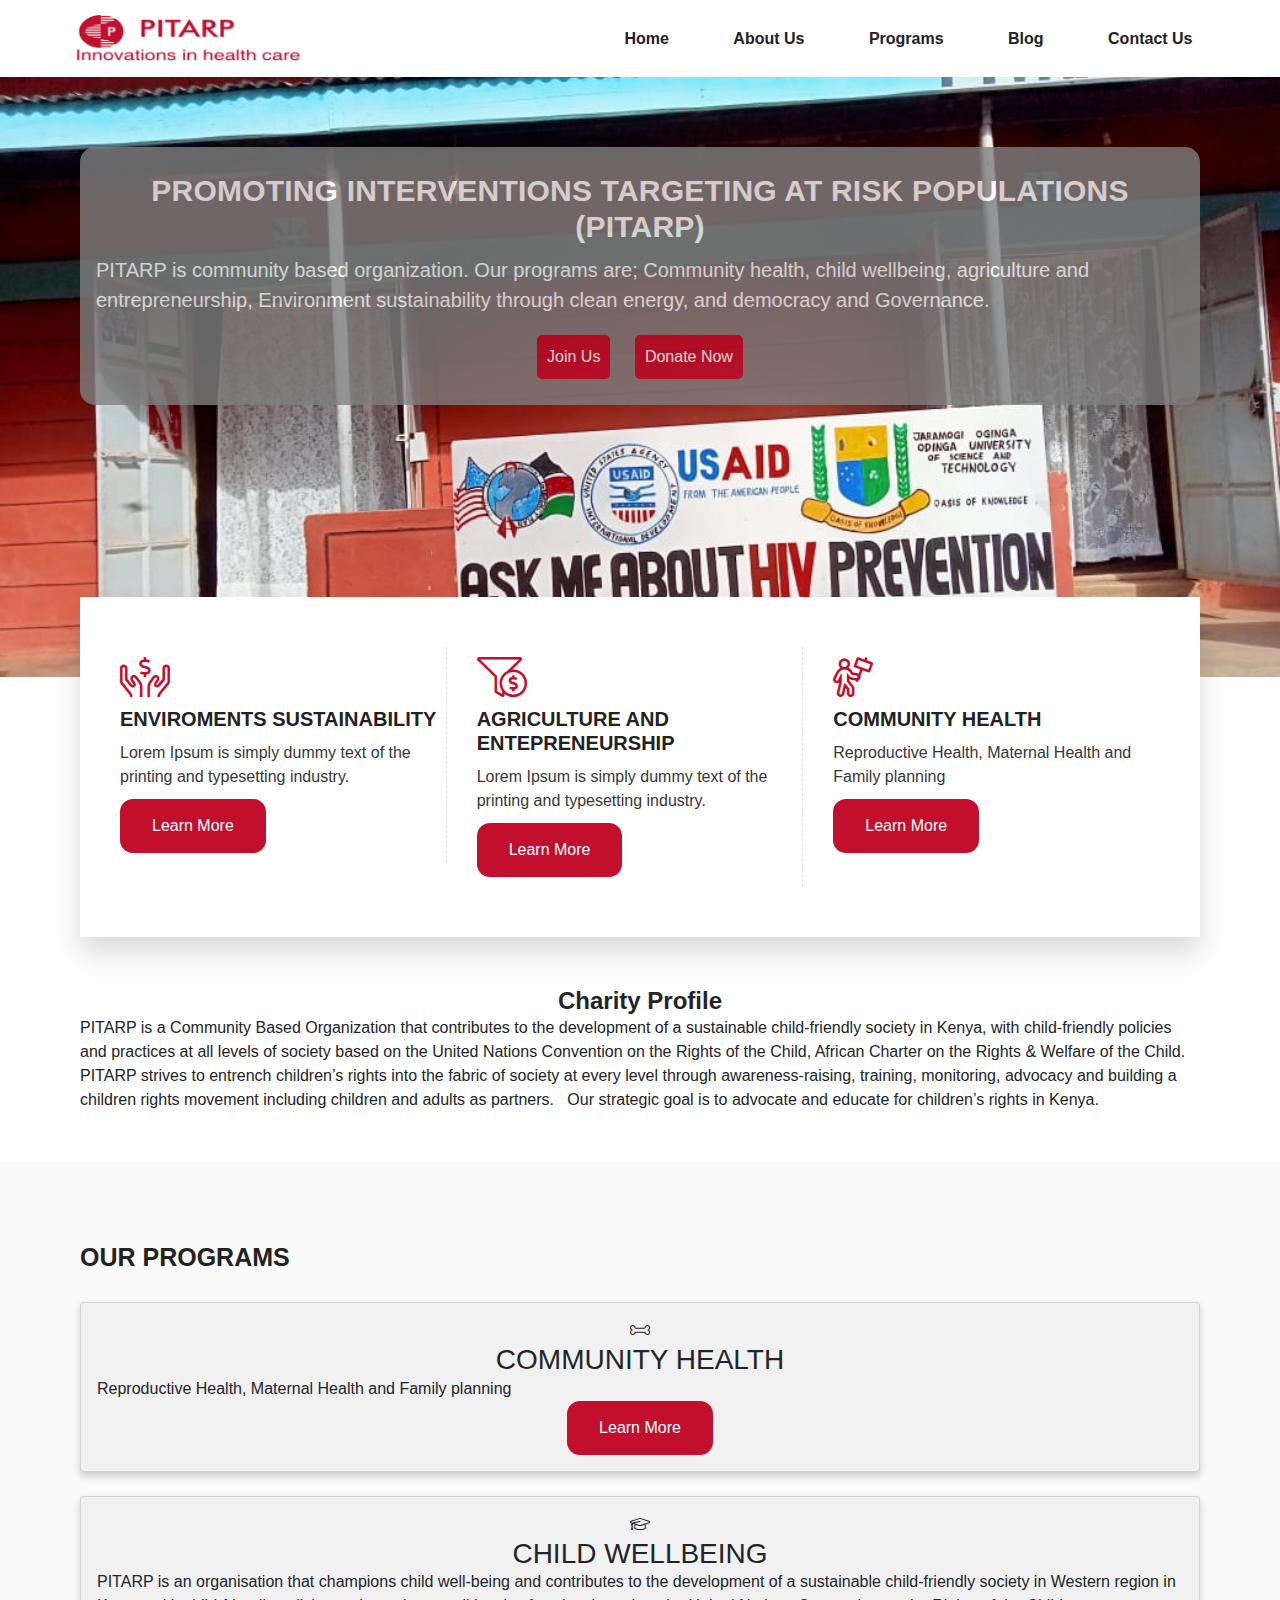
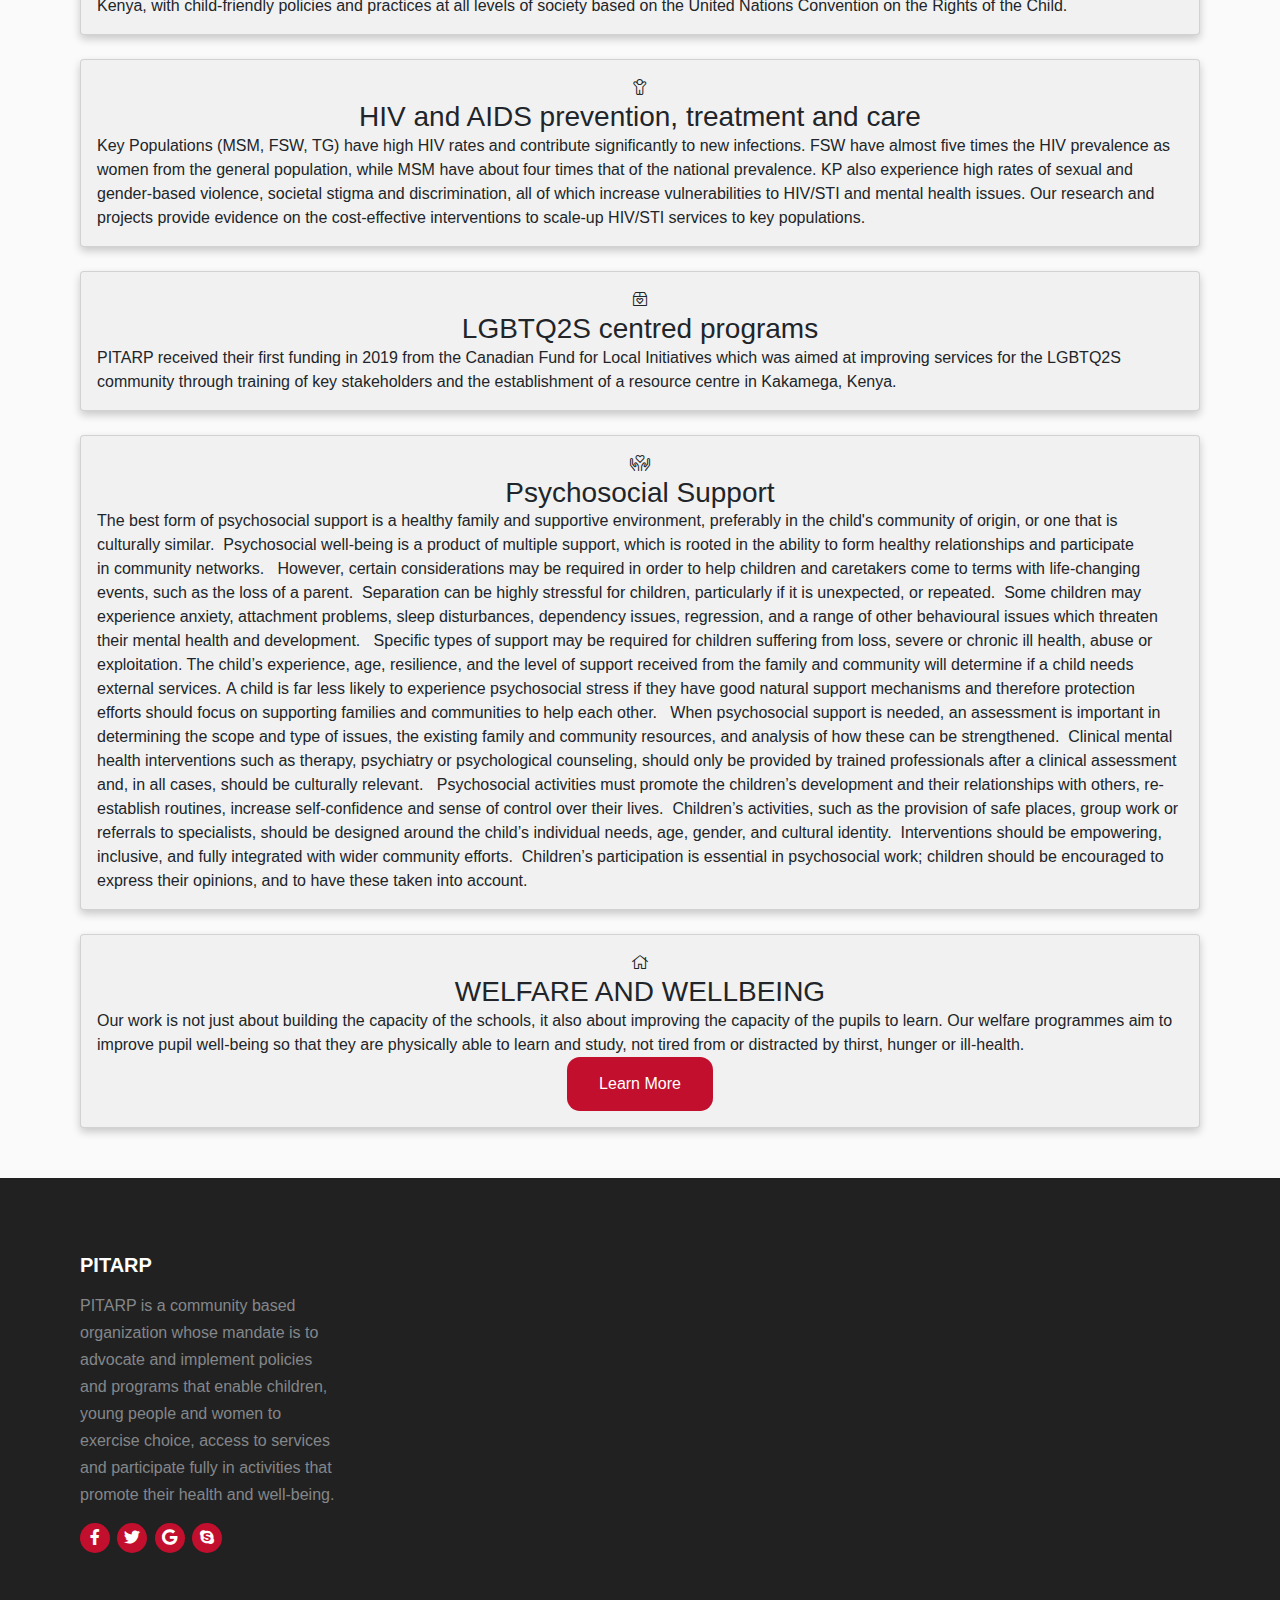
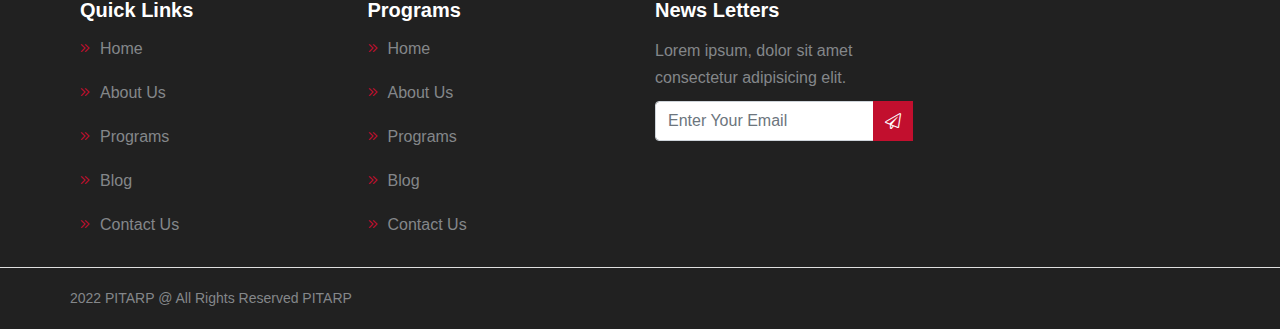
<file: index.html>
<!doctype html>
<html lang="en">

<head>
    <meta charset="utf-8">
    <meta name="viewport" content="width=device-width, initial-scale=1, shrink-to-fit=no">
    <title>PITARP </title>
    <link rel="icon" type="image/x-icon" href="assets/images/lk.png">
    <link rel="stylesheet" href="assets/css/bootstrap.min.css">
    <link rel="stylesheet" href="assets/css/all.min.css">
    <link rel="stylesheet" href="assets/css/style.css" />


<style>

* {
  box-sizing: border-box;
}

body {
  font-family: Arial, Helvetica, sans-serif;
}

/* Float four columns side by side */
.column {
  float: left;
  width: 25%;
  padding: 0 10px;
}

/* Remove extra left and right margins, due to padding */
.row {margin: 0 -5px;}

/* Clear floats after the columns */
.row:after {
  content: "";
  display: table;
  clear: both;
}

/* Responsive columns */
@media screen and (max-width: 600px) {
  .column {
    width: 100%;
    display: block;
    margin-bottom: 20px;
  }
}

/* Style the counter cards */
.card {
  box-shadow: 0 4px 8px 0 rgba(0, 0, 0, 0.2);
  padding: 16px;
  text-align: center;
  background-color: #f1f1f1;
}


button{
      background-color: #c20f2e;
      border: none;
      border-radius: 13px;
      color: white;
      padding: 15px 32px;
      cursor: pointer;
    }
</style>
   
</head>

<body>
  <!-- ======================header started====================== -->
  <header>
    <div class="my-nav">
      <div class="container">
        <div class="row">
          <div class="nav-items">
            <div class="logo"><h1></h1>
             <img src="assets/images/lkn.png"> 
            </div>
            <div class="menu-toggle">
              <div class="menu-hamburger"></div>
            </div>
            <div class="menu-items">
              <div class="menu">
                <ul>
                  <li><a href="index.html">Home</a></li>
                  <li><a href="about-us.html">About Us</a></li>
                  <li><a href="services.html">Programs</a></li>
                  <li><a href="#">Blog</a></li>
                  <li><a href="contact-us.html">Contact Us</a></li>
                </ul>
              </div>
            </div>
          </div>
        </div>
      </div>
    </div>
  </header>

  <!-- ======================Main started====================== -->

  <main>

    <!-- ======================Banner started====================== -->


    <section class="banner">
      <div class="container">
        <div class="row">
          <div class="col-12">
            <div class="wrapper" style="padding: 16px;background-color:gray;border-radius: 15px;opacity: 80%;">
              <h1 style="color:white">Promoting Interventions Targeting At Risk Populations (PITARP)</h1>
              <p>PITARP is community based organization. Our programs are; Community health, child wellbeing, agriculture and entrepreneurship, Environment sustainability through clean energy, and democracy and Governance.</p>
              <ol>
                <li><a href="#">Join Us</a></li>
                <li><a href="#">Donate Now</a></li>
              </ol>
            </div>
          </div>
        </div>
      </div>
    </section>

    <!-- ======================Bg-01 started====================== -->

    <section class="bg-01">
      <div class="container">
        <div class="row">
          <div class="col-12">
            <div class="wrapper">
              <div class="row">
                <div class="col-lg-4 col-md-4 col-sm-6">
                  <div class="content">
                    <ol>
                      <li class="dashed">
                        <i class="fal fa-hands-usd"></i>
                        <h3>ENVIROMENTS SUSTAINABILITY</h3>
                        <p>Lorem Ipsum is simply dummy text of the printing and typesetting industry.</p>
                        <a href="program/health.html">
                          <button type="button">Learn More</button>
                        </a>
                      </li>
                    </ol>
                  </div>
                </div>
                <div class="col-lg-4 col-md-4 col-sm-6">
                  <div class="content">
                    <ol>
                      <li class="dashed">
                        <i class="fal fa-funnel-dollar"></i>
                        <h3>AGRICULTURE AND ENTEPRENEURSHIP</h3>
                        <p>Lorem Ipsum is simply dummy text of the printing and typesetting industry.</p>
                        <a href="program/health.html">
                          <button type="button">Learn More</button>
                        </a>
                      </li>
                    </ol>
                  </div>
                </div>

                <div class="col-lg-4 col-md-4 col-sm-6">
                  <div class="content">
                    <ol>
                      <li>
                        <i class="fal fa-person-sign"></i>
                        <h3>COMMUNITY HEALTH</h3>
                        <p>Reproductive Health, Maternal Health and Family planning</p>
                        <a href="program/health.html">
                          <button type="button">Learn More</button>
                        </a>
                        
                      </li>
                    </ol>
                  </div>
                </div>

              </div>
            </div>
          </div>
        </div>
      </div>
    </section>

    <!-- ======================Bg-02 started====================== -->

    <section class="bg-02">
      <div class="container">
        <div class="row">
          <div class="col-12">
            <h4  style="font-weight: bolder; text-align: center;">Charity Profile</h4>
            <p> PITARP is a Community Based Organization that contributes to the development of a sustainable child-friendly society in Kenya, with child-friendly policies and practices at all levels of society based on the United Nations Convention on the Rights of the Child, African Charter on the Rights & Welfare of the Child. PITARP strives to entrench children’s rights into the fabric of society at every level through awareness-raising, training, monitoring, advocacy and building a children rights movement including children and adults as partners.  
                       Our strategic goal is to advocate and educate for children’s rights in Kenya. </p>
          </div>
        </div>
      </div>
    </section>

     <!-- ======================Bg-03 started====================== -->

    <section class="bg-03">
      <div class="container">
        <div class="row">
          <div class="col-12">
            <div class="heading">
              <h2>OUR PROGRAMS</h2>
            </div>
          </div>
        </div>
        <div class="row">
          <div class="col-md-12">
            <!-- <div class="column"> -->
              <div class="card">
                <ol>
                  <li>
                    <i class="fal fa-bone"></i>
                    <h3>COMMUNITY HEALTH</h3>
                    <p>Reproductive Health, Maternal Health and Family planning</p>
                    <a href="program/health.html">
                      <button type="button">Learn More</button>
                    </a>
                  </li>
                </ol>
              </div>
            </div>
          </div>
           <br>
          <div class="row">
            <div class="col-md-12">
              <div class="card">
                <ol>
                  <li>
                    <i class="fal fa-graduation-cap"></i>
                    <h3>CHILD WELLBEING</h3>
                    <p>PITARP is an organisation that champions child well-being and contributes to the development of a sustainable child-friendly society in Western region in Kenya, with child-friendly policies and practices at all levels of society based on the United Nations Convention on the Rights of the Child.</p>
                  </li>
                </ol>
              </div>
            </div>
          </div>

          <br>
          <div class="row">
            <div class="col-md-12">
              <div class="card">
                <ol>
                  <li>
                    <i class="fal fa-child"></i>
                    <h3> HIV and AIDS prevention, treatment and care</h3>
                    <p>Key Populations (MSM, FSW, TG) have high HIV rates and contribute significantly to new infections. FSW have almost five times the HIV prevalence as women from the general population, while MSM have about four times that of the national prevalence. KP also experience high rates of sexual and gender-based violence, societal stigma and discrimination, all of which increase vulnerabilities to HIV/STI and mental health issues. Our research and projects provide evidence on the cost-effective interventions to scale-up HIV/STI services to key populations.</p>
                  </li>
                </ol>
              </div>
            </div>
          </div>

          <br>
          <div class="row">
            <div class="col-md-12">
              <div class="card">
                <ol>
                  <li>
                    <i class="fal fa-box-heart"></i>
                    <h3>LGBTQ2S centred programs</h3>
                    <p>PITARP received their first funding in 2019 from the Canadian Fund for Local Initiatives which was aimed at improving services for the LGBTQ2S community through training of key stakeholders and the establishment of a resource centre in Kakamega, Kenya.</p>
                  </li>
                </ol>
              </div>
            </div>
          </div>

          <br>
          <div class="row">
            <div class="col-md-12">
              <div class="card">
                <ol>
                  <li>
                    <i class="fal fa-hands-heart"></i>
                    <h3>Psychosocial Support </h3>
                    <p>The best form of psychosocial support is a healthy family and supportive environment, preferably in the child's community of origin, or one that is culturally similar.  Psychosocial well-being is a product of multiple support, which is rooted in the ability to form healthy relationships and participate in community networks.   
                       However, certain considerations may be required in order to help children and caretakers come to terms with life-changing events, such as the loss of a parent.  Separation can be highly stressful for children, particularly if it is unexpected, or repeated.  Some children may experience anxiety, attachment problems, sleep disturbances, dependency issues, regression, and a range of other behavioural issues which threaten their mental health and development.  
                       Specific types of support may be required for children suffering from loss, severe or chronic ill health, abuse or exploitation. The child’s experience, age, resilience, and the level of support received from the family and community will determine if a child needs external services. A child is far less likely to experience psychosocial stress if they have good natural support mechanisms and therefore protection efforts should focus on supporting families and communities to help each other.  
                      When psychosocial support is needed, an assessment is important in determining the scope and type of issues, the existing family and community resources, and analysis of how these can be strengthened.  Clinical mental health interventions such as therapy, psychiatry or psychological counseling, should only be provided by trained professionals after a clinical assessment and, in all cases, should be culturally relevant.  
                      Psychosocial activities must promote the children’s development and their relationships with others, re-establish routines, increase self-confidence and sense of control over their lives.  Children’s activities, such as the provision of safe places, group work or referrals to specialists, should be designed around the child’s individual needs, age, gender, and cultural identity.  Interventions should be empowering, inclusive, and fully integrated with wider community efforts.  Children’s participation is essential in psychosocial work; children should be encouraged to express their opinions, and to have these taken into account. 

                  </p>
                  </li>
                </ol>
              </div>
            </div>
          </div>
 
          <br>
          <div class="row">
            <div class="col-md-12">
              <div class="card">
                <ol>
                  <li>
                    <i class="fal fa-home"></i>
                    <h3>WELFARE AND WELLBEING</h3>
                    
                    <p>Our work is not just about building the capacity of the schools, it also about improving the capacity of the pupils to learn. Our welfare programmes aim to improve pupil well-being so that they are physically able to learn and study, not tired from or distracted by thirst, hunger or ill-health.</p>
                    <a href="services.html">
                      <button type="button">Learn More</button>
                  </li>
                </ol>
              </div>
            </div>
          </div>
<!--
          <div class="col-lg-4 col-md-4 col-sm-6 col-xs-12">
            <div class="wrapper">
              <div class="content">
                <ol>
                  <li>
                    <i class="fal fa-hand-holding-water"></i>
                    <h3>PURE WATER FOR POOR PEOPLE</h3>
                    <p>Lorem ipsum dolor sit amet consectetur, adipisicing elit. Nulla hic deserunt facere et animi
                      temporibus, libero,</p>
                  </li>
                </ol>
              </div>
            </div>
          </div>

          <div class="col-lg-4 col-md-4 col-sm-6 col-xs-12">
            <div class="wrapper">
              <div class="content">
                <ol>
                  <li>
                    <i class="fal fa-heartbeat"></i>
                    <h3>MEDICAL FACILITIES</h3>
                    <p>Lorem ipsum dolor sit amet consectetur, adipisicing elit. Nulla hic deserunt facere et animi
                      temporibus,</p>
                  </li>
                </ol>
              </div>
            </div>
          </div>

           <div class="col-lg-4 col-md-4 col-sm-6 col-xs-12">
            <div class="wrapper">
              <div class="content">
                <ol>
                  <li>
                    <i class="fal fa-child"></i>
                    <h3>PROMOTING THE RIGHTS OF CHILDREN</h3>
                    <p>Lorem ipsum dolor sit amet consectetur, adipisicing elit. Nulla hic deserunt facere et animi</p>
                  </li>
                </ol>
              </div>
            </div>
          </div> --> 
        </div>
      </div>
    </section>

    <!-- ======================Bg-04 started====================== -->

   

  </main>

  <!-- =====================>>>>>Footer Started>>>>>======================== -->

  <footer>
    <div class="container">
      <div class="row">
        <div class="col-lg-3 col-md-3 col-sm-6 col-6">
          <div class="footer-content">
            <h2>PITARP</h2>
            <p>PITARP is a community based organization whose mandate is to advocate and implement policies and programs that enable children, young people and women to exercise choice, access to services and participate fully in activities that promote their health and well-being. </p>
            <ul>
              <li><i class="fab fa-facebook-f"></i></li>
              <li><i class="fab fa-twitter"></i></li>
              <li><i class="fab fa-google"></i></li>
              <li><i class="fab fa-skype"></i></li>
            </ul>
          </div>
        </div>
        <div class="col-lg-3 col-md-3 col-sm-6 col-6">
          <div class="footer-content">
            <h2>Quick Links</h2>
            <ol>
              <li><a href="index.html"><i class="fal fa-angle-double-right"></i>Home</a></li>
              <li><a href="about-us.html"><i class="fal fa-angle-double-right"></i>About Us</a></li>
              <li><a href="services.html"><i class="fal fa-angle-double-right"></i>Programs</a></li>
              <li><a href="#"><i class="fal fa-angle-double-right"></i>Blog</a></li>
              <li><a href="contact-us.html"><i class="fal fa-angle-double-right"></i>Contact Us</a></li>
            </ol>
          </div>
        </div>
        <div class="col-lg-3 col-md-3 col-sm-6 col-6">
          <div class="footer-content">
            <h2>Programs</h2>
            <ol>
              <li><a href="index.html"><i class="fal fa-angle-double-right"></i>Home</a></li>
              <li><a href="about-us.html"><i class="fal fa-angle-double-right"></i>About Us</a></li>
              <li><a href="services.html"><i class="fal fa-angle-double-right"></i>Programs</a></li>
              <li><a href="#"><i class="fal fa-angle-double-right"></i>Blog</a></li>
              <li><a href="contact-us.html"><i class="fal fa-angle-double-right"></i>Contact Us</a></li>
            </ol>
          </div>
        </div>
        <div class="col-lg-3 col-md-3 col-sm-6 col-6">
          <div class="footer-content">
            <h2>News Letters</h2>
            <p>Lorem ipsum, dolor sit amet consectetur adipisicing elit.</p>
            <div class="form-group">
              <input class="form-control" role="" name="email" type="email" placeholder="Enter Your Email">
              <i class="fal fa-paper-plane"></i>
            </div>
          </div>
        </div>
      </div>
    </div>
    <div class="copy-right">
      <div class="container">
        <div class="copy-right-card">
          <p>2022 PITARP @ All Rights Reserved PITARP<a
            href="https://www.smarteyeapps.com"><!-- VERDICTDEVELOPERS --></a></p>
        </div>
      </div>
    </div>
  </footer>
</body>


<script src="assets/js/jquery-3.2.1.min.js"></script>
<script src="assets/js/popper.min.js"></script>
<script src="assets/js/bootstrap.min.js"></script>
<script src="assets/js/script.js"></script>
</html>
</file>
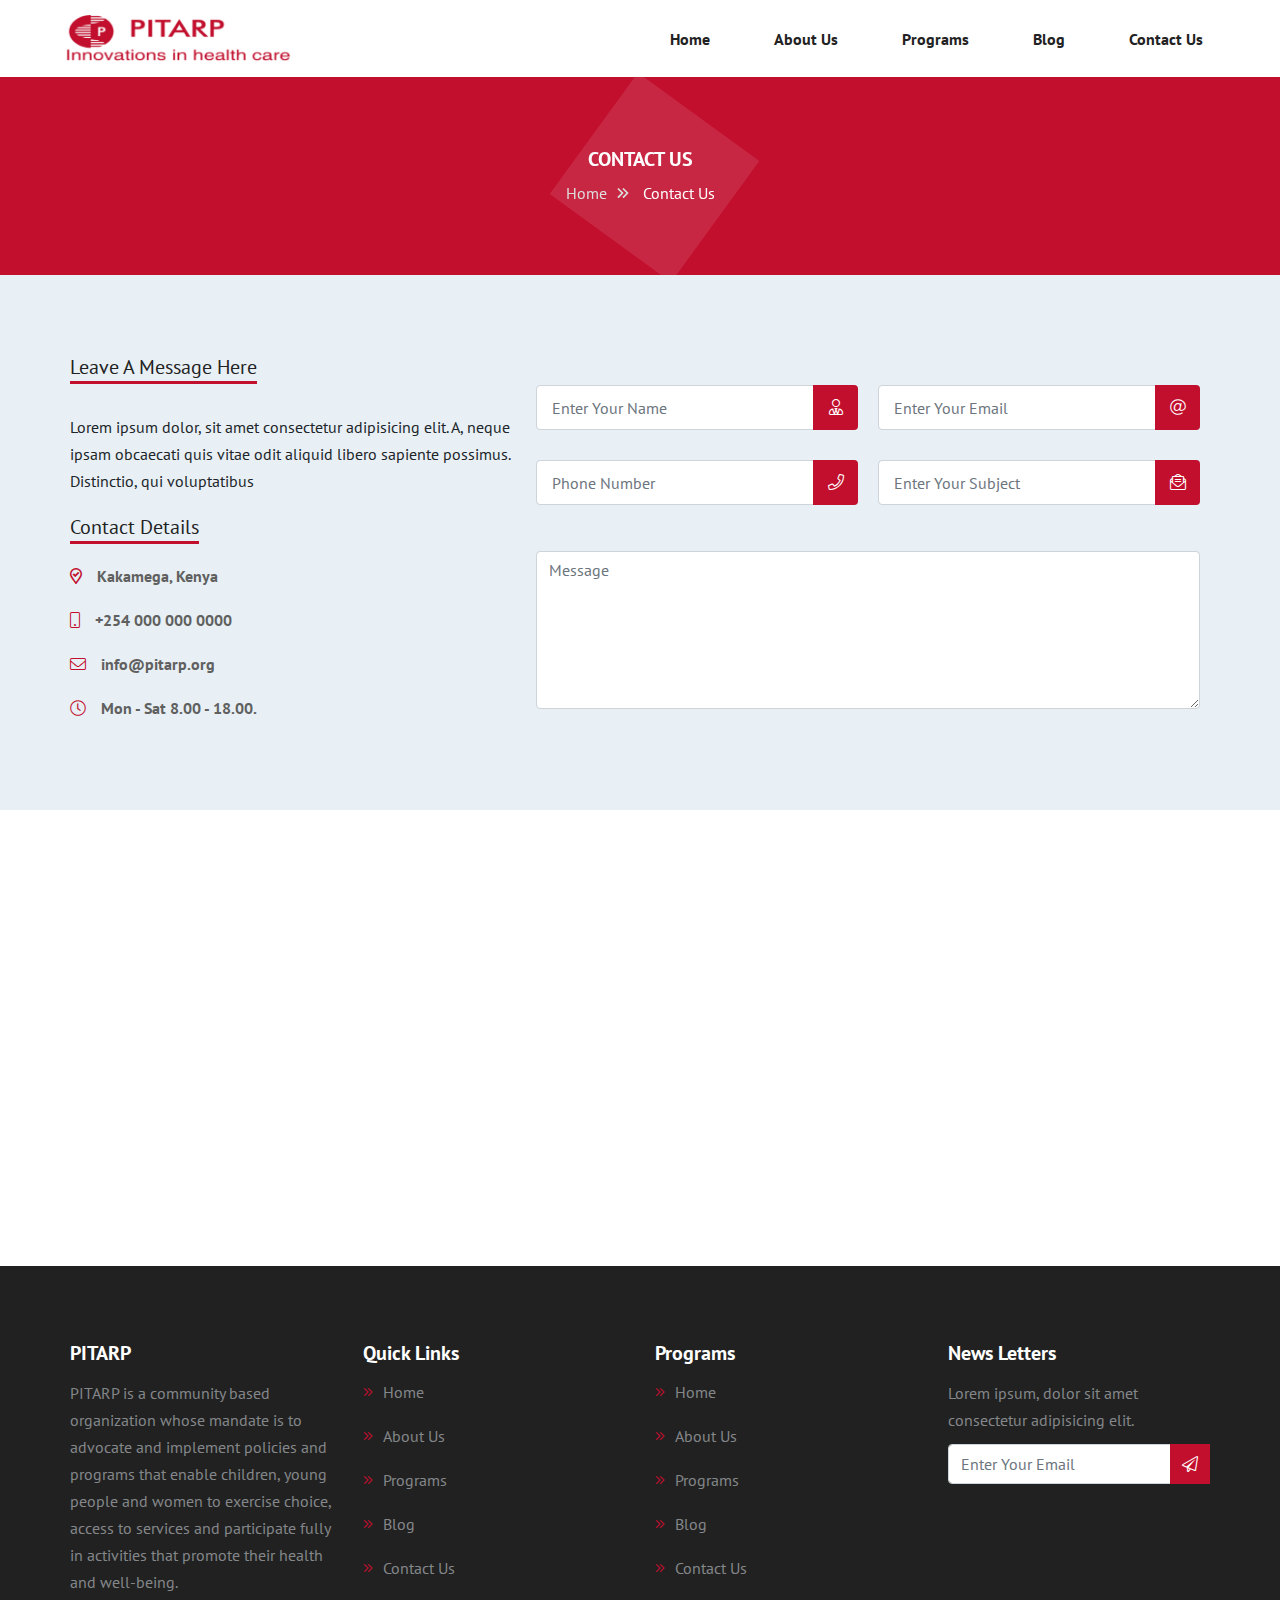
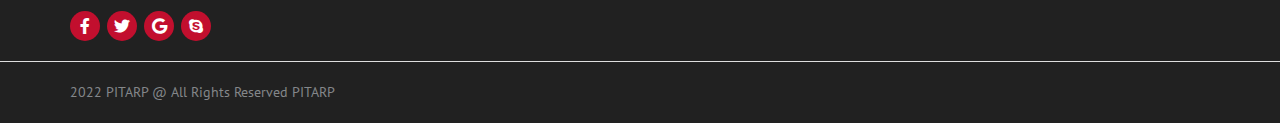
<file: contact-us.html>
<!doctype html>
<html lang="en">

  <head>
    <meta charset="utf-8">
    <meta name="viewport" content="width=device-width, initial-scale=1, shrink-to-fit=no">
    <title>PITARP </title>
    <link rel="icon" type="image/x-icon" href="assets/images/lk.png">
    <link rel="stylesheet" href="assets/css/bootstrap.min.css">
    <link rel="stylesheet" href="assets/css/all.min.css">
    <link rel="stylesheet" href="assets/css/style.css" />
</head>

<body>
   <!-- ======================header started====================== -->
  <header>
    <div class="my-nav">
      <div class="container">
        <div class="row">
          <div class="nav-items">
            <div class="logo">
              <img src="assets/images/lkn.png">
            </div>
            <div class="menu-toggle">
              <div class="menu-hamburger"></div>
            </div>
            <div class="menu-items">
              <div class="menu">
                <ul>
                  <li><a href="index.html">Home</a></li>
                  <li><a href="about-us.html">About Us</a></li>
                  <li><a href="services.html">Programs</a></li>
                  <li><a href="#">Blog</a></li>
                  <li><a href="contact-us.html">Contact Us</a></li>
                </ul>
              </div>
            </div>
          </div>
        </div>
      </div>
    </div>
  </header>

  <!-- ======================Main started====================== -->
  <main class="charity-01-main">

    <!-- ============abt-01 Section  Start============ -->

    <section class="abt-01">
        <div class="container">
            <div class="row">
                <div class="col-12">
                    <div class="heading-wrapper">
                        <h3>Contact Us</h3>
                        <ol>
                            <li>Home<i class="far fa-angle-double-right"></i></li>
                            <li>Contact Us</li>
                        </ol>
                    </div>
                </div>
            </div>
        </div>
    </section>

     <section class="bg-0-b">
         <div class="container">
             <div class="row">
                 <div class="main-card-contact d-flex">
                     <div class="sup-card-contact">
                         <div class="sup-content">
                             <div class="head-content">
                                 <h2>Leave A Message Here</h2>
                                 <p>Lorem ipsum dolor, sit amet consectetur adipisicing elit. A, neque ipsam obcaecati
                                     quis vitae odit aliquid libero sapiente possimus. Distinctio, qui voluptatibus </p>
                             </div>

                             <div class="contact-title">
                                 <h2>Contact Details</h2>
                                 <ol>
                                     <li><i class="far fa-map-marker-check"></i>Kakamega, Kenya</li>
                                     <li><i class="fal fa-mobile"></i>+254 000 000 0000</li>
                                     <li><i class="fal fa-envelope"></i>info@pitarp.org</li>
                                     <li><i class="fal fa-clock"></i>Mon - Sat 8.00 - 18.00.</li>
                                 </ol>
                             </div>
                         </div>
                     </div>

                     <div class="sup-card-contact-0a">
                         <div class="contact-a1">
                             <form>
                                 <div class="dived d-flex">
                                     <div class="form-group">
                                         <div class="form-sup">
                                             <div class="cal-01">
                                                 <input type="name" name="name" id="" class="form-control"
                                                     placeholder="Enter Your Name">
                                                 <i class="fal fa-user-tie"></i>
                                             </div>

                                             <div class="cal-01">
                                                 <input type="phone" name="phone" id="" class="form-control"
                                                     placeholder="Phone Number">
                                                 <i class="fal fa-phone"></i>
                                             </div>
                                         </div>
                                     </div>

                                     <div class="form-group">
                                         <div class="form-sup">
                                             <div class="cal-01">
                                                 <input type="email" name="email" id="" class="form-control"
                                                     placeholder="Enter Your Email">
                                                 <i class="fal fa-at"></i>
                                             </div>
                                             <div class="cal-01">
                                                 <input type="text" name="subject" id="" class="form-control"
                                                     placeholder="Enter Your Subject">
                                                 <i class="fal fa-envelope-open-text"></i>
                                             </div>
                                         </div>
                                     </div>

                                     <div class="ca-ool">
                                         <textarea name="text" cols="80" rows="6" class="form-control"
                                             placeholder="Message"></textarea>
                                     </div>
                                 </div>
                             </form>
                         </div>
                     </div>
                 </div>
             </div>
         </div>
     </section>

     <section class="mab-01">
         <iframe style="width:100%"
             src="https://www.google.com/maps/embed?pb=!1m14!1m12!1m3!1d249759.19784092825!2d79.10145254589841!3d12.009924873581818!2m3!1f0!2f0!3f0!3m2!1i1024!2i768!4f13.1!5e0!3m2!1sen!2sin!4v1448883859107"
             height="450" frameborder="0" allowfullscreen=""></iframe>
     </section>
  </main>

<!-- =====================>>>>>Footer Started>>>>>======================== -->

  <footer>
    <div class="container">
      <div class="row">
        <div class="col-lg-3 col-md-3 col-sm-6 col-6">
          <div class="footer-content">
            <h2>PITARP</h2>
            <p>PITARP is a community based organization whose mandate is to advocate and implement policies and programs that enable children, young people and women to exercise choice, access to services and participate fully in activities that promote their health and well-being. </p>
            <ul>
              <li><i class="fab fa-facebook-f"></i></li>
              <li><i class="fab fa-twitter"></i></li>
              <li><i class="fab fa-google"></i></li>
              <li><i class="fab fa-skype"></i></li>
            </ul>
          </div>
        </div>
        <div class="col-lg-3 col-md-3 col-sm-6 col-6">
          <div class="footer-content">
            <h2>Quick Links</h2>
            <ol>
              <li><a href="index.html"><i class="fal fa-angle-double-right"></i>Home</a></li>
              <li><a href="about-us.html"><i class="fal fa-angle-double-right"></i>About Us</a></li>
              <li><a href="services.html"><i class="fal fa-angle-double-right"></i>Programs</a></li>
              <li><a href="#"><i class="fal fa-angle-double-right"></i>Blog</a></li>
              <li><a href="contact-us.html"><i class="fal fa-angle-double-right"></i>Contact Us</a></li>
            </ol>
          </div>
        </div>
        <div class="col-lg-3 col-md-3 col-sm-6 col-6">
          <div class="footer-content">
            <h2>Programs</h2>
            <ol>
              <li><a href="index.html"><i class="fal fa-angle-double-right"></i>Home</a></li>
              <li><a href="about-us.html"><i class="fal fa-angle-double-right"></i>About Us</a></li>
              <li><a href="services.html"><i class="fal fa-angle-double-right"></i>Programs</a></li>
              <li><a href="#"><i class="fal fa-angle-double-right"></i>Blog</a></li>
              <li><a href="contact-us.html"><i class="fal fa-angle-double-right"></i>Contact Us</a></li>
            </ol>
          </div>
        </div>
        <div class="col-lg-3 col-md-3 col-sm-6 col-6">
          <div class="footer-content">
            <h2>News Letters</h2>
            <p>Lorem ipsum, dolor sit amet consectetur adipisicing elit.</p>
            <div class="form-group">
              <input class="form-control" role="" name="email" type="email" placeholder="Enter Your Email">
              <i class="fal fa-paper-plane"></i>
            </div>
          </div>
        </div>
      </div>
    </div>
    <div class="copy-right">
      <div class="container">
        <div class="copy-right-card">
          <p>2022 PITARP @ All Rights Reserved PITARP<a
            href="https://www.smarteyeapps.com"><!-- VERDICTDEVELOPERS --></a></p>
        </div>
      </div>
    </div>
  </footer>
</body>


<script src="assets/js/jquery-3.2.1.min.js"></script>
<script src="assets/js/popper.min.js"></script>
<script src="assets/js/bootstrap.min.js"></script>
<script src="assets/js/script.js"></script>
</html>
</file>
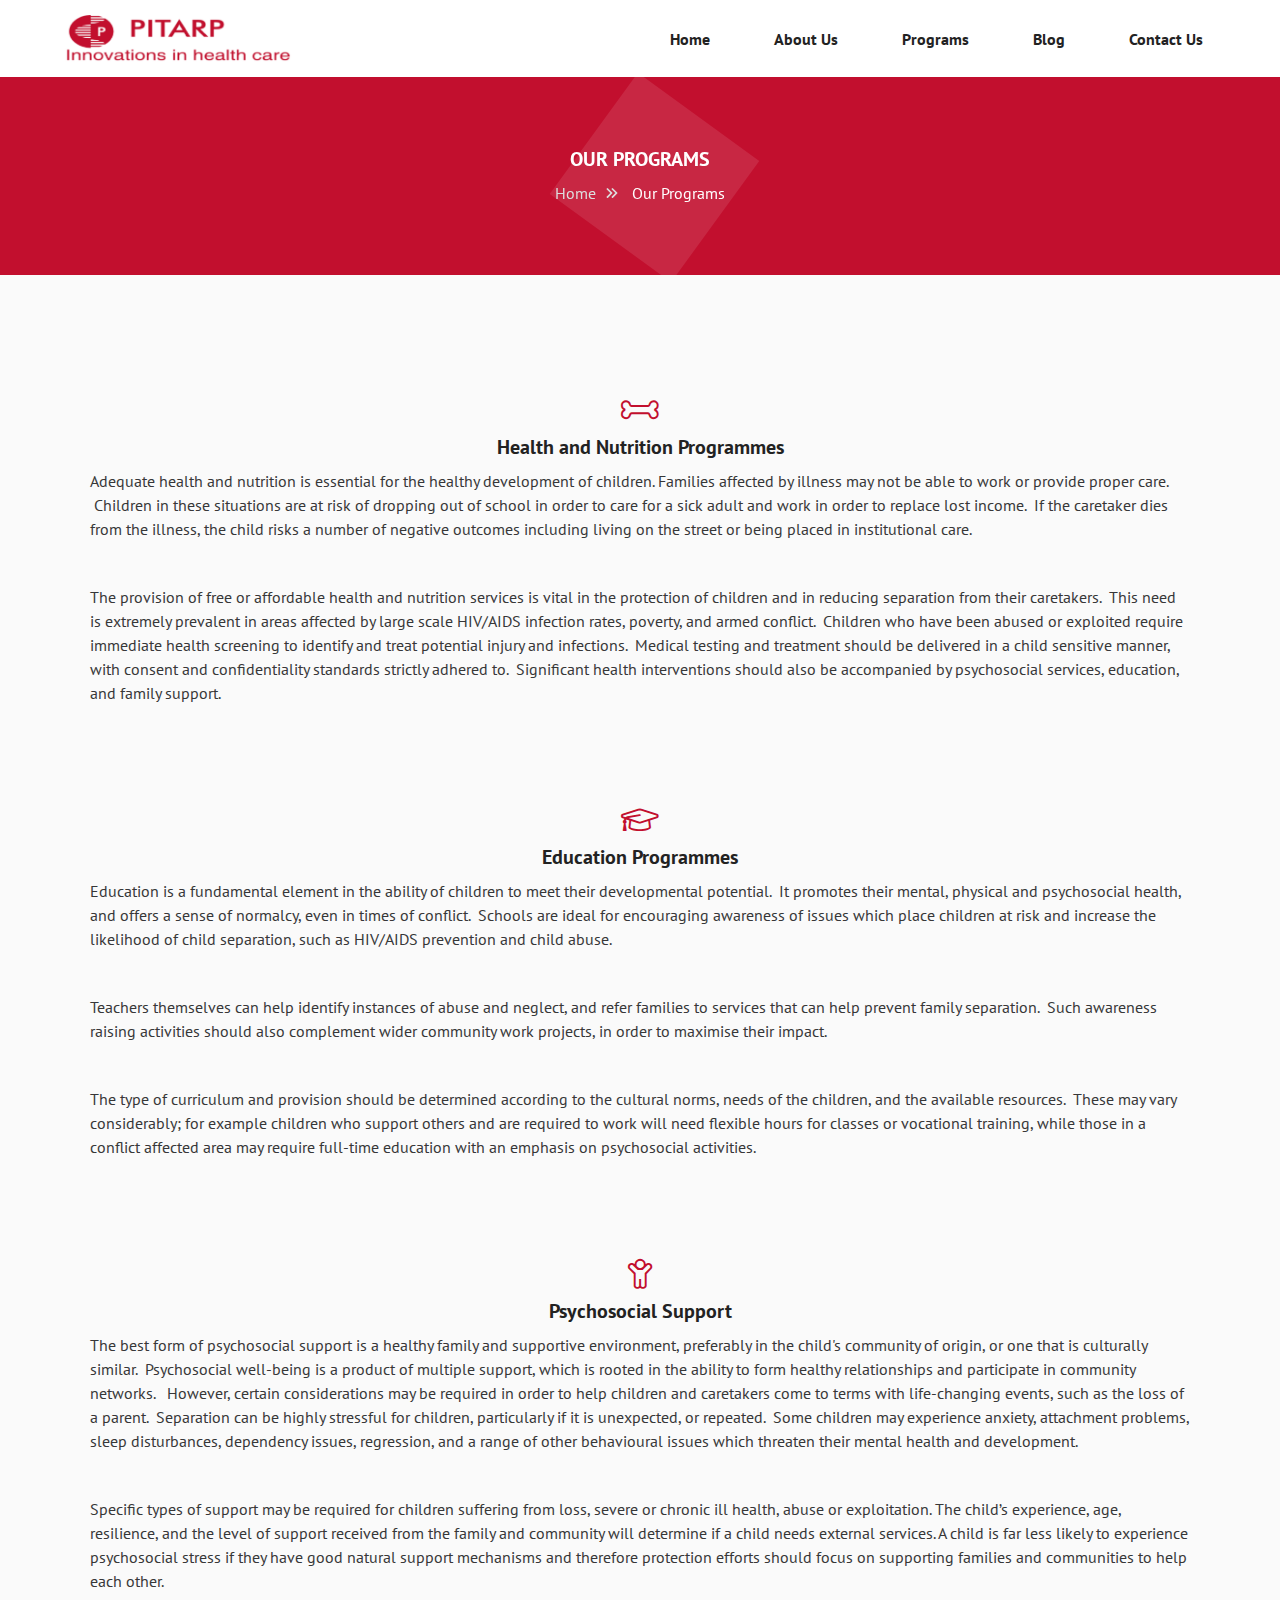
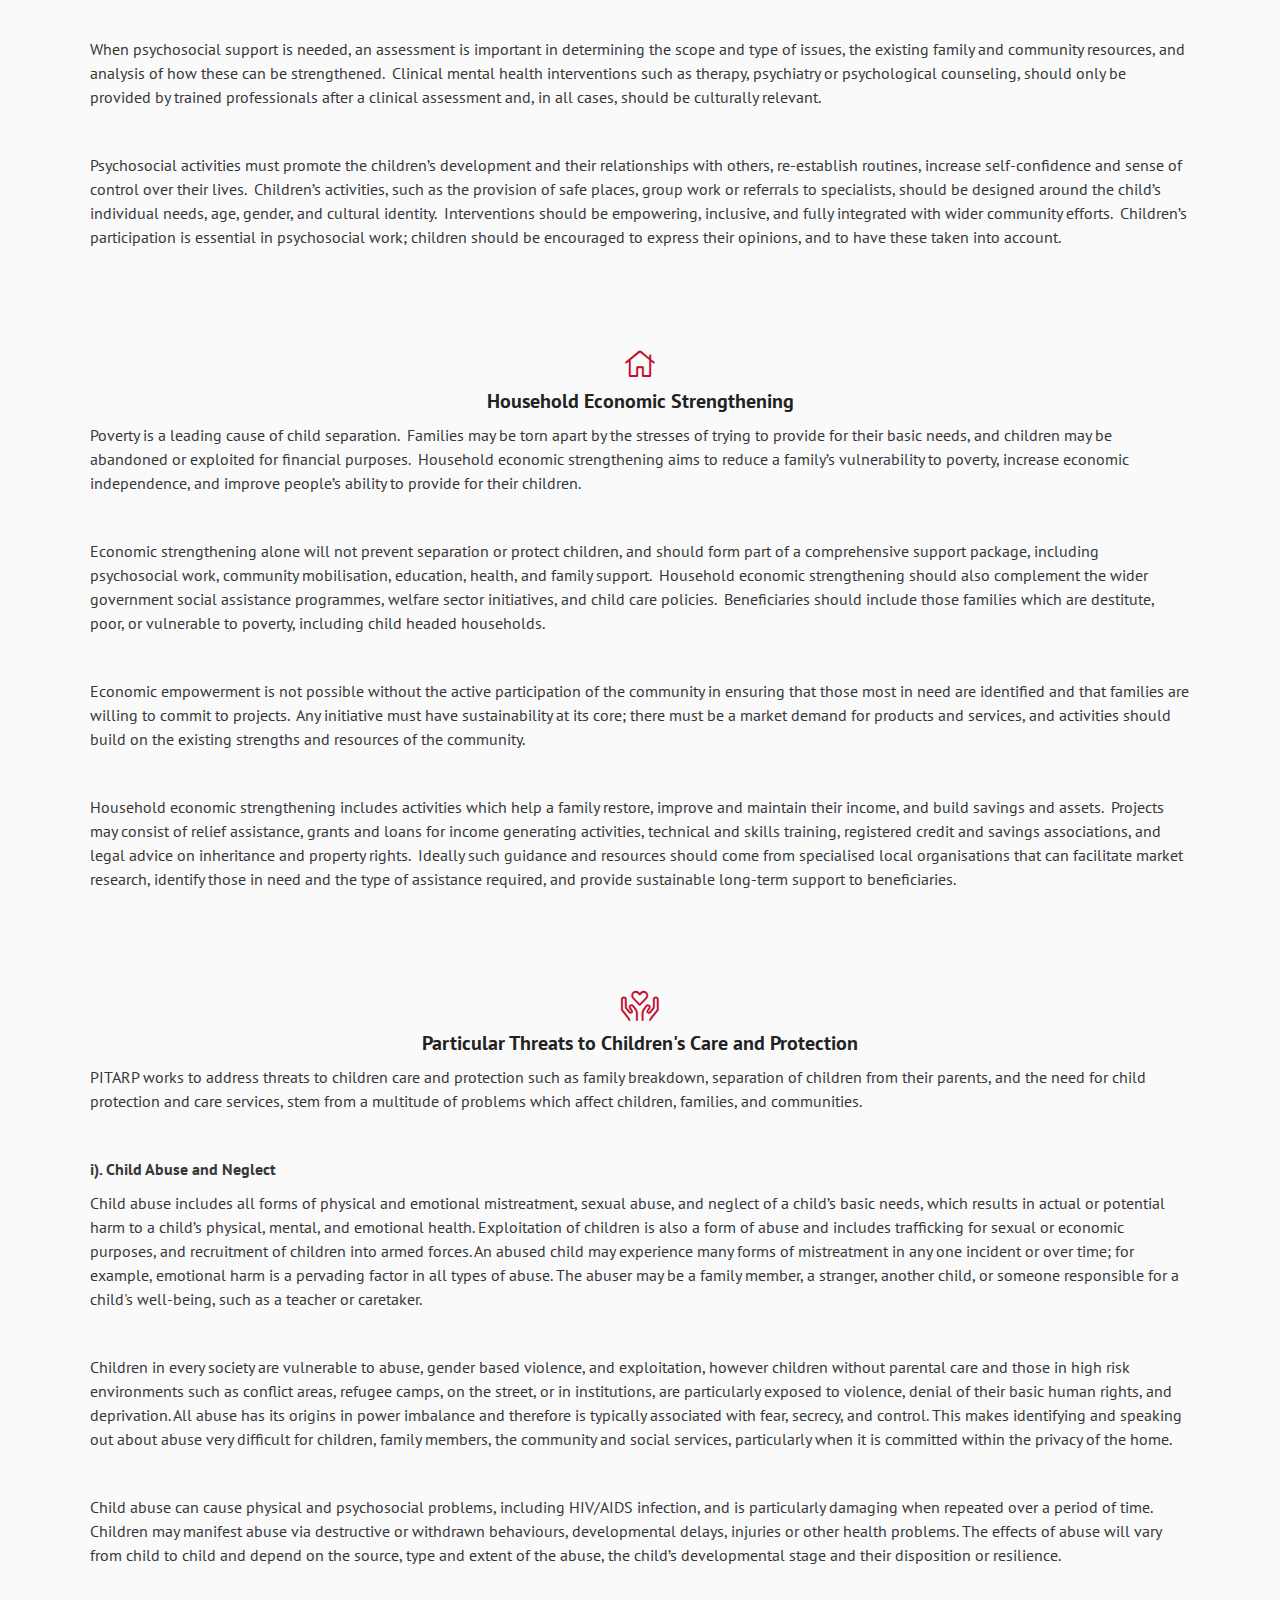
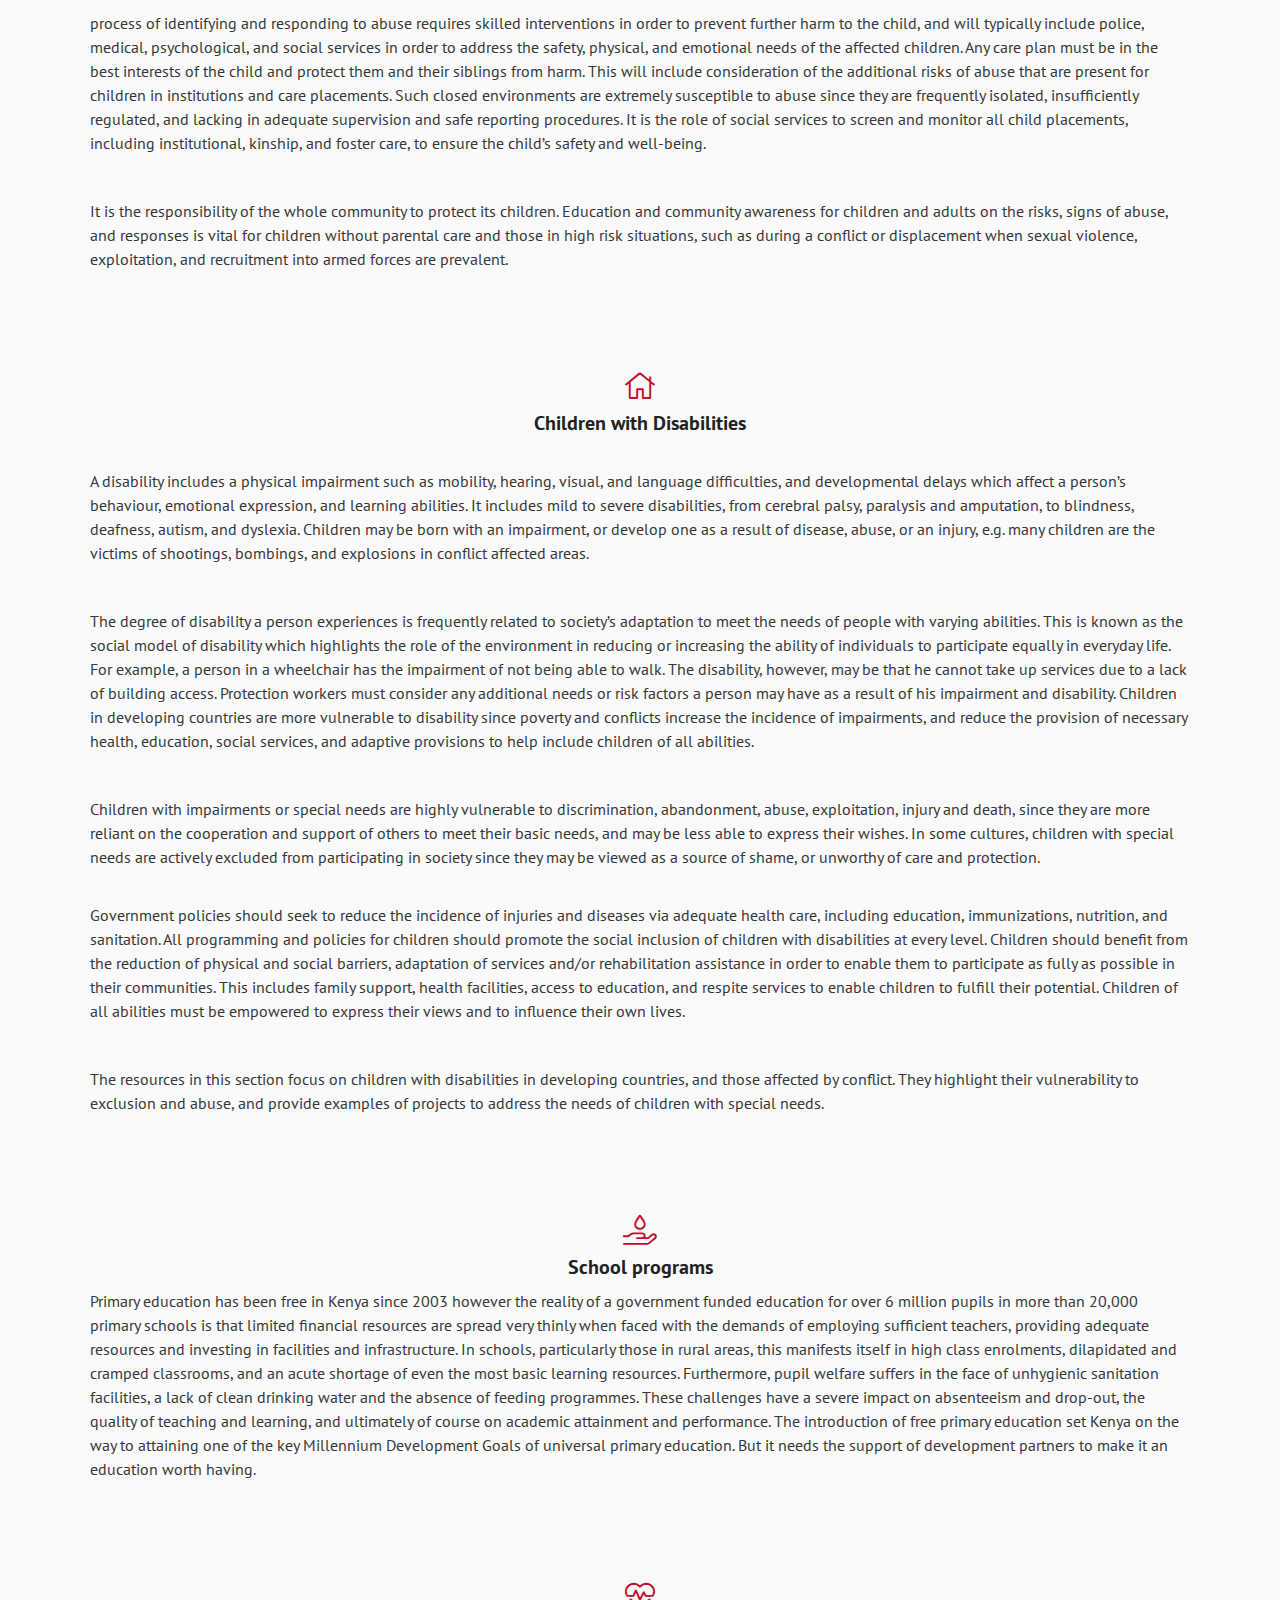
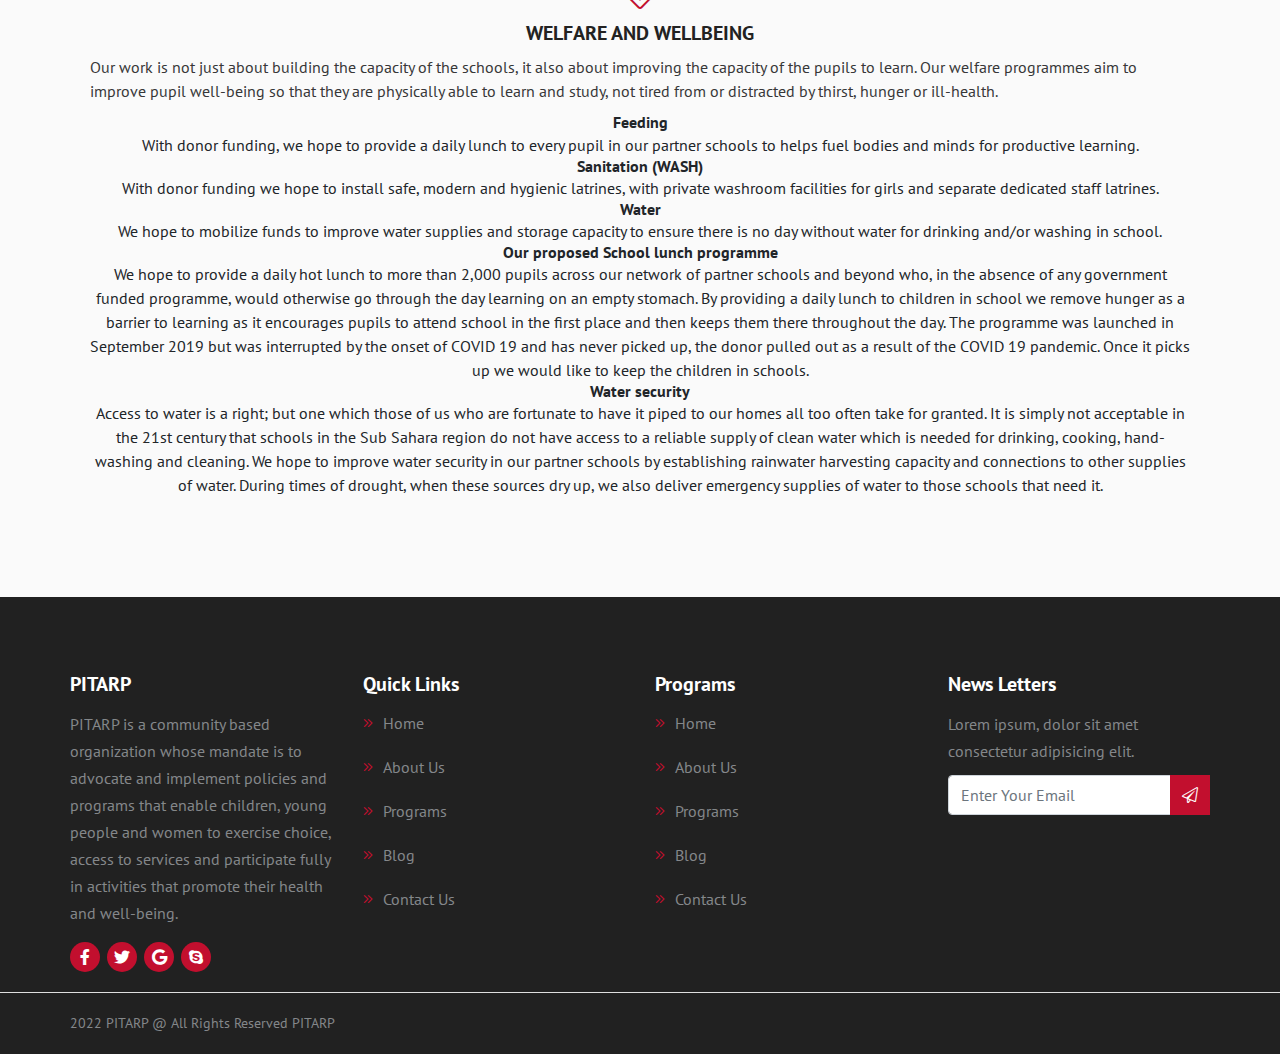
<file: services.html>
<!doctype html>
<html lang="en">

  <head>
    <meta charset="utf-8">
    <meta name="viewport" content="width=device-width, initial-scale=1, shrink-to-fit=no">
    <title>PITARP </title>
    <link rel="icon" type="image/x-icon" href="assets/images/lk.png">
    <link rel="stylesheet" href="assets/css/bootstrap.min.css">
    <link rel="stylesheet" href="assets/css/all.min.css">
    <link rel="stylesheet" href="assets/css/style.css" />
    <style>

      h6 {
        font-weight: bold;
      }
    </style>
</head>

<body>
 <!-- ======================header started====================== -->
  <header>
    <div class="my-nav">
      <div class="container">
        <div class="row">
          <div class="nav-items">
            <div class="logo">
              <img src="assets/images/lkn.png">
            </div>
            <div class="menu-toggle">
              <div class="menu-hamburger"></div>
            </div>
            <div class="menu-items">
              <div class="menu">
                <ul>
                  <li><a href="index.html">Home</a></li>
                  <li><a href="about-us.html">About Us</a></li>
                  <li><a href="services.html">Programs</a></li>
                  <li><a href="#">Blog</a></li>
                  <li><a href="contact-us.html">Contact Us</a></li>
                </ul>
              </div>
            </div>
          </div>
        </div>
      </div>
    </div>
  </header>

  <!-- ======================Main started====================== -->
  <main>

    <!-- ============abt-01 Section  Start============ -->

    <section class="abt-01">
        <div class="container">
            <div class="row">
                <div class="col-12">
                    <div class="heading-wrapper">
                        <h3>Our Programs</h3>
                        <ol>
                            <li>Home<i class="far fa-angle-double-right"></i></li>
                            <li>Our Programs</li>
                        </ol>
                    </div>
                </div>
            </div>
        </div>
    </section>

     <!-- ======================Bg-03 started====================== -->

   <!--  <section class="bg-03">
      <div class="container">
        <div class="row">
          <div class="col-12">
            <div class="heading">
              <h2>OUR PROGRAMS</h2>
            </div>
          </div>
        </div>
        <div class="row">
          <div class="col-lg-4 col-md-4 col-sm-6 col-xs-12">
            <div class="wrapper">
              <div class="content">
                <ol>
                  <li>
                    <i class="fal fa-bone"></i>
                    <h3>COMMUNITY HEALTH</h3>
                    <p>Reproductive Health, Maternal Health and Family planning</p>
                  </li>
                </ol>
              </div>
            </div>
          </div>

          <div class="col-lg-4 col-md-4 col-sm-6 col-xs-12">
            <div class="wrapper">
              <div class="content">
                <ol>
                  <li>
                    <i class="fal fa-graduation-cap"></i>
                    <h3>CHILD PROTECTION</h3>
                    <p>LPITARP is an organisation that champions child well-being and contributes to the development of a sustainable child-friendly society in Western region in Kenya, with child-friendly policies and practices at all levels of society based on the United Nations Convention on the Rights of the Child.
                    </p>
                  </li>
                </ol>
              </div>
            </div>
          </div>

          <div class="col-lg-4 col-md-4 col-sm-6 col-xs-12">
            <div class="wrapper">
              <div class="content">
                <ol>
                  <li>
                    <i class="fal fa-child"></i>
                    <h3>AGRICULTURE AND ENTEPRENEURSHIP</h3>
                    <p>Lorem ipsum dolor sit amet consectetur, adipisicing elit. Nulla hic deserunt facere et animi</p>
                  </li>
                </ol>
              </div>
            </div>
          </div>

          <div class="col-lg-4 col-md-4 col-sm-6 col-xs-12">
            <div class="wrapper">
              <div class="content">
                <ol>
                  <li>
                    <i class="fal fa-box-heart"></i>
                    <h3>ENVIROMENTS SUSTAINABILITY</h3>
                    <p>Lorem ipsum dolor sit amet consectetur, adipisicing elit. Nulla hic deserunt facere et animi</p>
                  </li>
                </ol>
              </div>
            </div>
          </div>

          <div class="col-lg-4 col-md-4 col-sm-6 col-xs-12">
            <div class="wrapper">
              <div class="content">
                <ol>
                  <li>
                    <i class="fal fa-hands-heart"></i>
                    <h3>HUGE HELP TO HOMELESS PUPIL</h3>
                    <p>Lorem ipsum dolor sit amet consectetur, adipisicing elit. Nulla hic deserunt facere et animi
                      temporibus, libero,</p>
                  </li>
                </ol>
              </div>
            </div>
          </div>

          <div class="col-lg-4 col-md-4 col-sm-6 col-xs-12">
            <div class="wrapper">
              <div class="content">
                <ol>
                  <li>
                    <i class="fal fa-home"></i>
                    <h3>LET’S BUILD SOME HOMES.</h3>
                    <p>Lorem ipsum dolor sit amet consectetur, adipisicing elit. Nulla hic deserunt facere et animi
                      temporibus, libero,</p>
                  </li>
                </ol>
              </div>
            </div>
          </div>

          <div class="col-lg-4 col-md-4 col-sm-6 col-xs-12">
            <div class="wrapper">
              <div class="content">
                <ol>
                  <li>
                    <i class="fal fa-hand-holding-water"></i>
                    <h3>PURE WATER FOR POOR PEOPLE</h3>
                    <p>Lorem ipsum dolor sit amet consectetur, adipisicing elit. Nulla hic deserunt facere et animi
                      temporibus, libero,</p>
                  </li>
                </ol>
              </div>
            </div>
          </div>

          <div class="col-lg-4 col-md-4 col-sm-6 col-xs-12">
            <div class="wrapper">
              <div class="content">
                <ol>
                  <li>
                    <i class="fal fa-heartbeat"></i>
                    <h3>MEDICAL FACILITIES</h3>
                    <p>Lorem ipsum dolor sit amet consectetur, adipisicing elit. Nulla hic deserunt facere et animi
                      temporibus,</p>
                  </li>
                </ol>
              </div>
            </div>
          </div>

           <div class="col-lg-4 col-md-4 col-sm-6 col-xs-12">
            <div class="wrapper">
              <div class="content">
                <ol>
                  <li>
                    <i class="fal fa-child"></i>
                    <h3>PROMOTING THE RIGHTS OF CHILDREN</h3>
                    <p>Lorem ipsum dolor sit amet consectetur, adipisicing elit. Nulla hic deserunt facere et animi</p>
                  </li>
                </ol>
              </div>
            </div>
          </div> -->
        </div>
      </div>
    </section>

    

    <section class="bg-03">
        <div class="container">
            <div class="row" style="align-content: center;">
                <div class="col-12">
                    <div class="heading">
                        <!-- <h2 >OUR PROGRAMS</h2> -->
                    </div>
                </div>
            </div>
            <div class="row">
                <div class="col-md-12">
                    <div class="wrapper">
                        <div class="content">
                            <ol>
                                <li>
                                    <i class="fal fa-bone"></i>
                                    <h3>Health and Nutrition Programmes </h3>
                                    <p>Adequate health and nutrition is essential for the healthy development of children. Families affected by illness may not be able to work or provide proper care.  Children in these situations are at risk of dropping out of school in order to care for a sick adult and work in order to replace lost income.  If the caretaker dies from the illness, the child risks a number of negative outcomes including living on the street or being placed in institutional care.</p>
                                    <br>
                                    <p>The provision of free or affordable health and nutrition services is vital in the protection of children and in reducing separation from their caretakers.  This need is extremely prevalent in areas affected by large scale HIV/AIDS infection rates, poverty, and armed conflict. 
                                      Children who have been abused or exploited require immediate health screening to identify and treat potential injury and infections.  Medical testing and treatment should be delivered in a child sensitive manner, with consent and confidentiality standards strictly adhered to.  Significant health interventions should also be accompanied by psychosocial services, education, and family support.</p>
                                </li>
                            </ol>
                        </div>
                    </div>
                </div>

                <div class="col-md-12">
                    <div class="wrapper">
                        <div class="content">
                            <ol>
                                <li>
                                    <i class="fal fa-graduation-cap"></i>
                                    <h3>Education Programmes  </h3>
                                    <p>Education is a fundamental element in the ability of children to meet their developmental potential.  It promotes their mental, physical and psychosocial health, and offers a sense of normalcy, even in times of conflict.  Schools are ideal for encouraging awareness of issues which place children at risk and increase the likelihood of child separation, such as HIV/AIDS prevention and child abuse.  </p>
                                    <br>
                                    <p>Teachers themselves can help identify instances of abuse and neglect, and refer families to services that can help prevent family separation.  Such awareness raising activities should also complement wider community work projects, in order to maximise their impact.</p>
                                    <br>
                                    <p>The type of curriculum and provision should be determined according to the cultural norms, needs of the children, and the available resources.  These may vary considerably; for example children who support others and are required to work will need flexible hours for classes or vocational training, while those in a conflict affected area may require full-time education with an emphasis on psychosocial activities.</p>
                                  
                                  </li>
                            </ol>
                        </div>
                    </div>
                </div>

                <div class="col-md-12">
                    <div class="wrapper">
                        <div class="content">
                            <ol>
                                <li>
                                    <i class="fal fa-child"></i>
                                    <h3>Psychosocial Support</h3>
                                    <p>The best form of psychosocial support is a healthy family and supportive environment, preferably in the child's community of origin, or one that is culturally similar.  Psychosocial well-being is a product of multiple support, which is rooted in the ability to form healthy relationships and participate in community networks.   
                                      However, certain considerations may be required in order to help children and caretakers come to terms with life-changing events, such as the loss of a parent.  Separation can be highly stressful for children, particularly if it is unexpected, or repeated.  Some children may experience anxiety, attachment problems, sleep disturbances, dependency issues, regression, and a range of other behavioural issues which threaten their mental health and development. </p>
                                    <br>
                                    <p>Specific types of support may be required for children suffering from loss, severe or chronic ill health, abuse or exploitation. The child’s experience, age, resilience, and the level of support received from the family and community will determine if a child needs external services. A child is far less likely to experience psychosocial stress if they have good natural support mechanisms and therefore protection efforts should focus on supporting families and communities to help each other.  </p>
                                    <br>
                                    <p>When psychosocial support is needed, an assessment is important in determining the scope and type of issues, the existing family and community resources, and analysis of how these can be strengthened.  Clinical mental health interventions such as therapy, psychiatry or psychological counseling, should only be provided by trained professionals after a clinical assessment and, in all cases, should be culturally relevant.  </p>
                                    <br>
                                    <p>Psychosocial activities must promote the children’s development and their relationships with others, re-establish routines, increase self-confidence and sense of control over their lives.  Children’s activities, such as the provision of safe places, group work or referrals to specialists, should be designed around the child’s individual needs, age, gender, and cultural identity.  Interventions should be empowering, inclusive, and fully integrated with wider community efforts.  Children’s participation is essential in psychosocial work; children should be encouraged to express their opinions, and to have these taken into account.</p>

                                </li>
                            </ol>
                        </div>
                    </div>
                </div>

                <div class="col-md-12">
                    <div class="wrapper">
                        <div class="content">
                            <ol>
                                <li>
                                    <i class="fal fa-home"></i>
                                    <h3>Household Economic Strengthening </h3>
                                    <p>Poverty is a leading cause of child separation.  Families may be torn apart by the stresses of trying to provide for their basic needs, and children may be abandoned or exploited for financial purposes.  Household economic strengthening aims to reduce a family’s vulnerability to poverty, increase economic independence, and improve people’s ability to provide for their children. </p>

                                    <br>
                                    <p>Economic strengthening alone will not prevent separation or protect children, and should form part of a comprehensive support package, including psychosocial work, community mobilisation, education, health, and family support.  Household economic strengthening should also complement the wider government social assistance programmes, welfare sector initiatives, and child care policies.  Beneficiaries should include those families which are destitute, poor, or vulnerable to poverty, including child headed households. </p>
                                    <br>
                                    <p>Economic empowerment is not possible without the active participation of the community in ensuring that those most in need are identified and that families are willing to commit to projects.  Any initiative must have sustainability at its core; there must be a market demand for products and services, and activities should build on the existing strengths and resources of the community.</p>
                                    <br>
                                    <p>Household economic strengthening includes activities which help a family restore, improve and maintain their income, and build savings and assets.  Projects may consist of relief assistance, grants and loans for income generating activities, technical and skills training, registered credit and savings associations, and legal advice on inheritance and property rights.  Ideally such guidance and resources should come from specialised local organisations that can facilitate market research, identify those in need and the type of assistance required, and provide sustainable long-term support to beneficiaries.  </p>
                                </li>
                            </ol>
                        </div>
                    </div>
                </div>

                <div class="col-md-12">
                    <div class="wrapper">
                        <div class="content">
                            <ol>
                                <li>
                                    <i class="fal fa-hands-heart"></i>
                                    <h3> Particular Threats to Children's Care and Protection</h3>

                                    <p>PITARP works to address threats to children care and protection such as family breakdown, separation of children from their parents, and the need for child protection and care services, stem from a multitude of problems which affect children, families, and communities.  </p>
                                    <BR>
                                      <p><b>i). Child Abuse and Neglect</b></p>
                                      <p>Child abuse includes all forms of physical and emotional mistreatment, sexual abuse, and neglect of a child’s basic needs, which results in actual or potential harm to a child’s physical, mental, and emotional health. Exploitation of children is also a form of abuse and includes trafficking for sexual or economic purposes, and recruitment of children into armed forces.
                                        An abused child may experience many forms of mistreatment in any one incident or over time; for example, emotional harm is a pervading factor in all types of abuse. The abuser may be a family member, a stranger, another child, or someone responsible for a child's well-being, such as a teacher or caretaker. </p>
                                        <br><p>Children in every society are vulnerable to abuse, gender based violence, and exploitation, however children without parental care and those in high risk environments such as conflict areas, refugee camps, on the street, or in institutions, are particularly exposed to violence, denial of their basic human rights, and deprivation. All abuse has its origins in power imbalance and therefore is typically associated with fear, secrecy, and control. This makes identifying and speaking out about abuse very difficult for children, family members, the community and social services, particularly when it is committed within the privacy of the home. </p>    
                                        <br> <p>Child abuse can cause physical and psychosocial problems, including HIV/AIDS infection, and is particularly damaging when repeated over a period of time. Children may manifest abuse via destructive or withdrawn behaviours, developmental delays, injuries or other health problems. The effects of abuse will vary from child to child and depend on the source, type and extent of the abuse, the child’s developmental stage and their disposition or resilience. </p>
                                        <br><p>process of identifying and responding to abuse requires skilled interventions in order to prevent further harm to the child, and will typically include police, medical, psychological, and social services in order to address the safety, physical, and emotional needs of the affected children. Any care plan must be in the best interests of the child and protect them and their siblings from harm. This will include consideration of the additional risks of abuse that are present for children in institutions and care placements. Such closed environments are extremely susceptible to abuse since they are frequently isolated, insufficiently regulated, and lacking in adequate supervision and safe reporting procedures. It is the role of social services to screen and monitor all child placements, including institutional, kinship, and foster care, to ensure the child’s safety and well-being. </p>
                                        <br><p>It is the responsibility of the whole community to protect its children. Education and community awareness for children and adults on the risks, signs of abuse, and responses is vital for children without parental care and those in high risk situations, such as during a conflict or displacement when sexual violence, exploitation, and recruitment into armed forces are prevalent.</p>
                                </li>
                            </ol>
                        </div>
                    </div>
                </div>

                <div class="col-md-12">
                    <div class="wrapper">
                        <div class="content">
                            <ol>
                                <li>
                                    <i class="fal fa-home"></i>
                                    <h3>Children with Disabilities </h3>
                                    <br><p>A disability includes a physical impairment such as mobility, hearing, visual, and language difficulties, and developmental delays which affect a person’s behaviour, emotional expression, and learning abilities. It includes mild to severe disabilities, from cerebral palsy, paralysis and amputation, to blindness, deafness, autism, and dyslexia. Children may be born with an impairment, or develop one as a result of disease, abuse, or an injury, e.g. many children are the victims of shootings, bombings, and explosions in conflict affected areas. </p>
                                      <br><p>The degree of disability a person experiences is frequently related to society’s adaptation to meet the needs of people with varying abilities. This is known as the social model of disability which highlights the role of the environment in reducing or increasing the ability of individuals to participate equally in everyday life. For example, a person in a wheelchair has the impairment of not being able to walk. The disability, however, may be that he cannot take up services due to a lack of building access. Protection workers must consider any additional needs or risk factors a person may have as a result of his impairment and disability. Children in developing countries are more vulnerable to disability since poverty and conflicts increase the incidence of impairments, and reduce the provision of necessary health, education, social services, and adaptive provisions to help include children of all abilities. </p>
                                      <br><p>Children with impairments or special needs are highly vulnerable to discrimination, abandonment, abuse, exploitation, injury and death, since they are more reliant on the cooperation and support of others to meet their basic needs, and may be less able to express their wishes. In some cultures, children with special needs are actively excluded from participating in society since they may be viewed as a source of shame, or unworthy of care and protection. <br>
                                      <br><p>Government policies should seek to reduce the incidence of injuries and diseases via adequate health care, including education, immunizations, nutrition, and sanitation. All programming and policies for children should promote the social inclusion of children with disabilities at every level. Children should benefit from the reduction of physical and social barriers, adaptation of services and/or rehabilitation assistance in order to enable them to participate as fully as possible in their communities. This includes family support, health facilities, access to education, and respite services to enable children to fulfill their potential. Children of all abilities must be empowered to express their views and to influence their own lives. </p>
                                      <br><p>The resources in this section focus on children with disabilities in developing countries, and those affected by conflict. They highlight their vulnerability to exclusion and abuse, and provide examples of projects to address the needs of children with special needs.</p>
                                </li>
                            </ol>
                        </div>
                    </div>
                </div>

                <div class="col-md-12">
                    <div class="wrapper">
                        <div class="content">
                            <ol>
                                <li>
                                    <i class="fal fa-hand-holding-water"></i>
                                    <h3>School programs</h3>
                                    <p>Primary education has been free in Kenya since 2003 however the reality of a government funded education for over 6 million pupils in more than 20,000 primary schools is that limited financial resources are spread very thinly when faced with the demands of employing sufficient teachers, providing adequate resources and investing in facilities and infrastructure.
                                      In schools, particularly those in rural areas, this manifests itself in high class enrolments, dilapidated and cramped classrooms, and an acute shortage of even the most basic learning resources. Furthermore, pupil welfare suffers in the face of unhygienic sanitation facilities, a lack of clean drinking water and the absence of feeding programmes.
                                      These challenges have a severe impact on absenteeism and drop-out, the quality of teaching and learning, and ultimately of course on academic attainment and performance.
                                      The introduction of free primary education set Kenya on the way to attaining one of the key Millennium Development Goals of universal primary education. But it needs the support of development partners to make it an education worth having.</p>
                                </li>
                            </ol>
                        </div>
                    </div>
                </div>

                <div class="col-md-12">
                    <div class="wrapper">
                        <div class="content">
                            <ol>
                                <li>
                                    <i class="fal fa-heartbeat"></i>
                                    <h3>WELFARE AND WELLBEING</h3>
                                    <p>Our work is not just about building the capacity of the schools, it also about improving the capacity of the pupils to learn. Our welfare programmes aim to improve pupil well-being so that they are physically able to learn and study, not tired from or distracted by thirst, hunger or ill-health.
                                     <br> <h6>Feeding</h6>
                                      With donor funding, we hope to provide a daily lunch to every pupil in our partner schools  to helps fuel bodies and minds for productive learning.
                                      <br><h6>Sanitation (WASH)</h6>
                                      With donor funding we hope to install safe, modern and hygienic latrines, with private washroom facilities for girls and separate dedicated staff latrines.
                                      <br><h6>Water</h6>
                                      We hope to mobilize funds to improve water supplies and storage capacity to ensure there is no day without water for drinking and/or washing in school.
                                      <br><h6>Our proposed School lunch programme</h6>
                                      We hope to provide a daily hot lunch to more than 2,000 pupils across our network of partner schools and beyond who, in the absence of any government funded programme, would otherwise go through the day learning on an empty stomach. By providing a daily lunch to children in school we remove hunger as a barrier to learning as it encourages pupils to attend school in the first place and then keeps them there throughout the day.
                                      The programme was launched in September 2019 but was interrupted by the onset of COVID 19 and has never picked up, the donor pulled out as a result of the COVID 19 pandemic. Once it picks up we would like to  keep the children in schools.
                                      <br><h6>Water security</h6>
                                      Access to water is a right; but one which those of us who are fortunate to have it piped to our homes all too often take for granted. It is simply not acceptable in the 21st century that schools in the Sub Sahara region do not have access to a reliable supply of clean water which is needed for drinking, cooking, hand-washing and cleaning. We hope to improve water security in our partner schools by establishing rainwater harvesting capacity and connections to other supplies of water. During times of drought, when these sources dry up, we also deliver emergency supplies of water to those schools that need it.</p>
                                </li>
                            </ol>
                        </div>
                    </div>
                </div>
            </div>
        </div>
    </section>


  </main>

 <!-- =====================>>>>>Footer Started>>>>>======================== -->

 <footer>
  <div class="container">
    <div class="row">
      <div class="col-lg-3 col-md-3 col-sm-6 col-6">
        <div class="footer-content">
          <h2>PITARP</h2>
          <p>PITARP is a community based organization whose mandate is to advocate and implement policies and programs that enable children, young people and women to exercise choice, access to services and participate fully in activities that promote their health and well-being. </p>          <ul>
            <li><i class="fab fa-facebook-f"></i></li>
            <li><i class="fab fa-twitter"></i></li>
            <li><i class="fab fa-google"></i></li>
            <li><i class="fab fa-skype"></i></li>
          </ul>
        </div>
      </div>
      <div class="col-lg-3 col-md-3 col-sm-6 col-6">
        <div class="footer-content">
          <h2>Quick Links</h2>
          <ol>
            <li><a href="index.html"><i class="fal fa-angle-double-right"></i>Home</a></li>
            <li><a href="about-us.html"><i class="fal fa-angle-double-right"></i>About Us</a></li>
            <li><a href="services.html"><i class="fal fa-angle-double-right"></i>Programs</a></li>
            <li><a href="#"><i class="fal fa-angle-double-right"></i>Blog</a></li>
            <li><a href="contact-us.html"><i class="fal fa-angle-double-right"></i>Contact Us</a></li>
          </ol>
        </div>
      </div>
      <div class="col-lg-3 col-md-3 col-sm-6 col-6">
        <div class="footer-content">
          <h2>Programs</h2>
          <ol>
            <li><a href="index.html"><i class="fal fa-angle-double-right"></i>Home</a></li>
            <li><a href="about-us.html"><i class="fal fa-angle-double-right"></i>About Us</a></li>
            <li><a href="services.html"><i class="fal fa-angle-double-right"></i>Programs</a></li>
            <li><a href="#"><i class="fal fa-angle-double-right"></i>Blog</a></li>
            <li><a href="contact-us.html"><i class="fal fa-angle-double-right"></i>Contact Us</a></li>
          </ol>
        </div>
      </div>
      <div class="col-lg-3 col-md-3 col-sm-6 col-6">
        <div class="footer-content">
          <h2>News Letters</h2>
          <p>Lorem ipsum, dolor sit amet consectetur adipisicing elit.</p>
          <div class="form-group">
            <input class="form-control" role="" name="email" type="email" placeholder="Enter Your Email">
            <i class="fal fa-paper-plane"></i>
          </div>
        </div>
      </div>
    </div>
  </div>
  <div class="copy-right">
    <div class="container">
      <div class="copy-right-card">
       <p>2022 PITARP @ All Rights Reserved PITARP<a
           href="https://www.smarteyeapps.com"><!-- VERDICTDEVELOPERS --></a></p>
      </div>
    </div>
  </div>
</footer>
</body>



<script src="assets/js/jquery-3.2.1.min.js"></script>
<script src="assets/js/popper.min.js"></script>
<script src="assets/js/bootstrap.min.js"></script>
<script src="assets/js/script.js"></script>
</html>
</file>
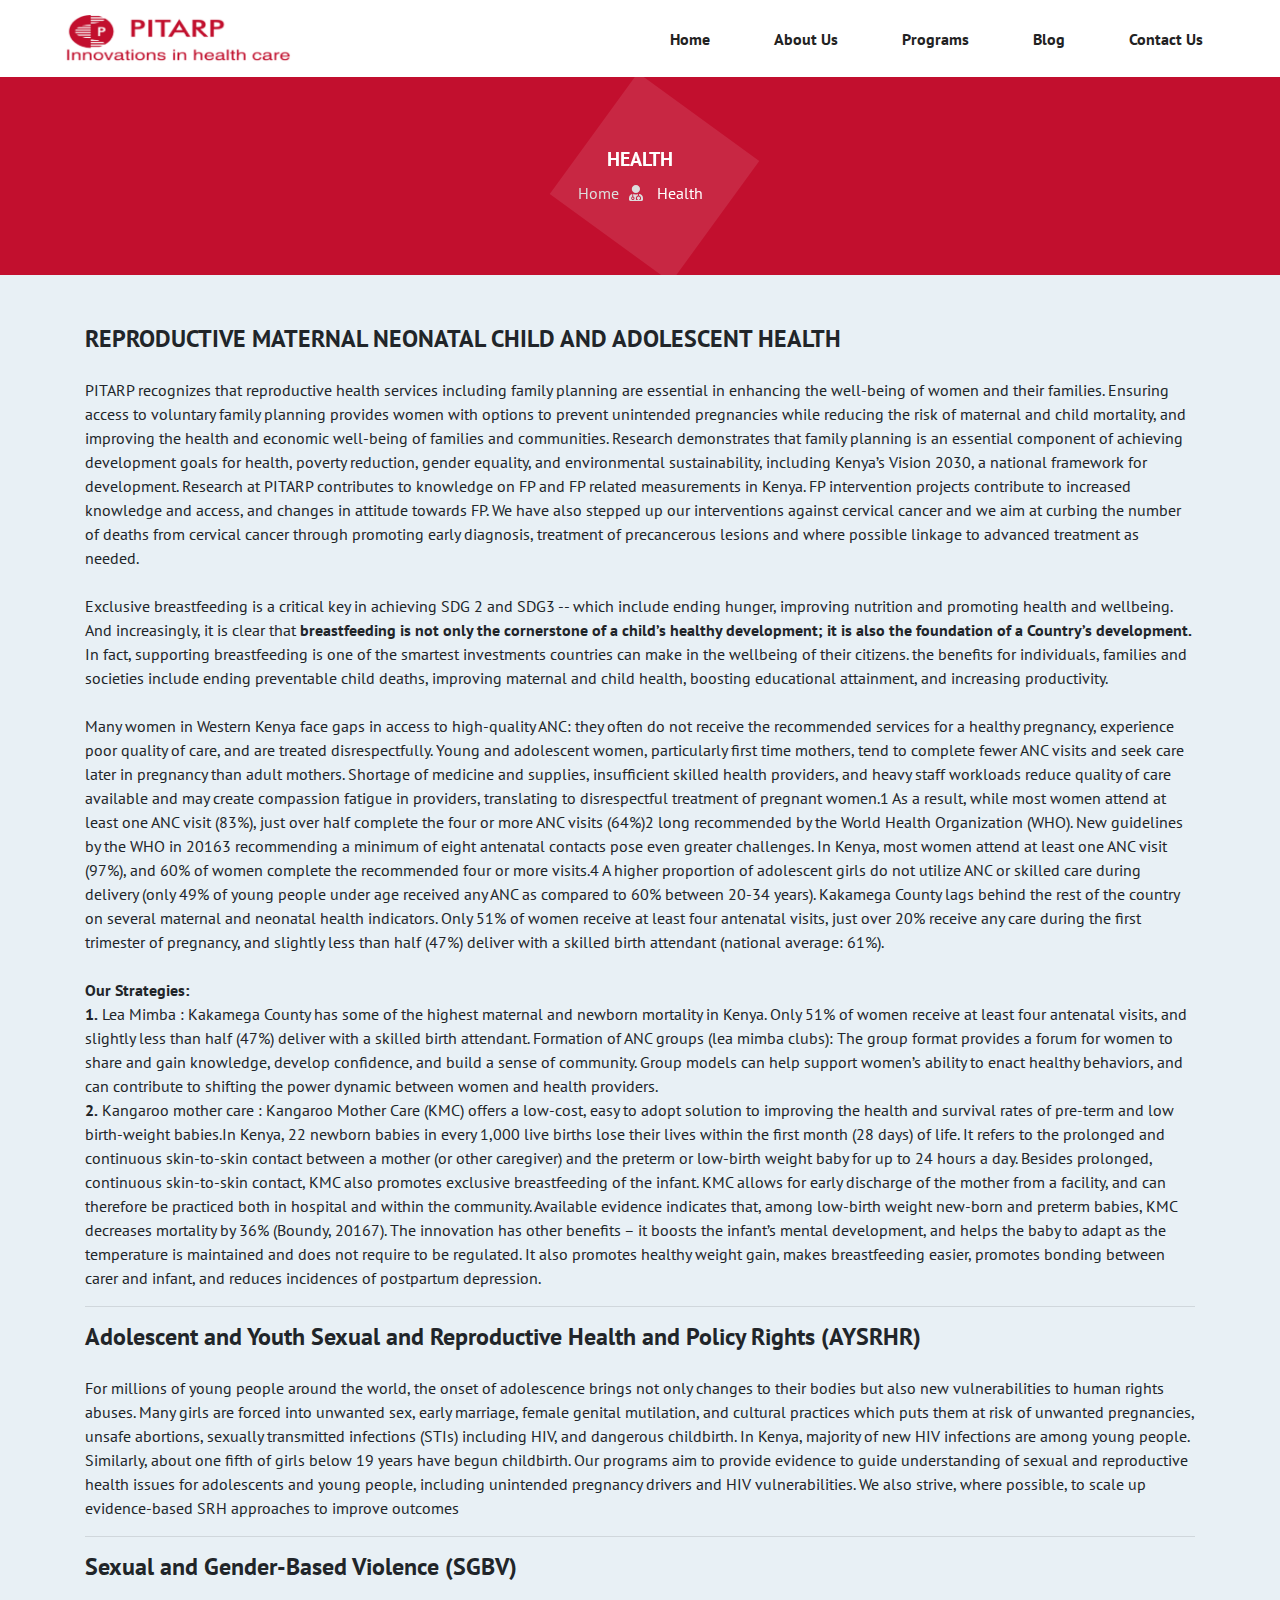
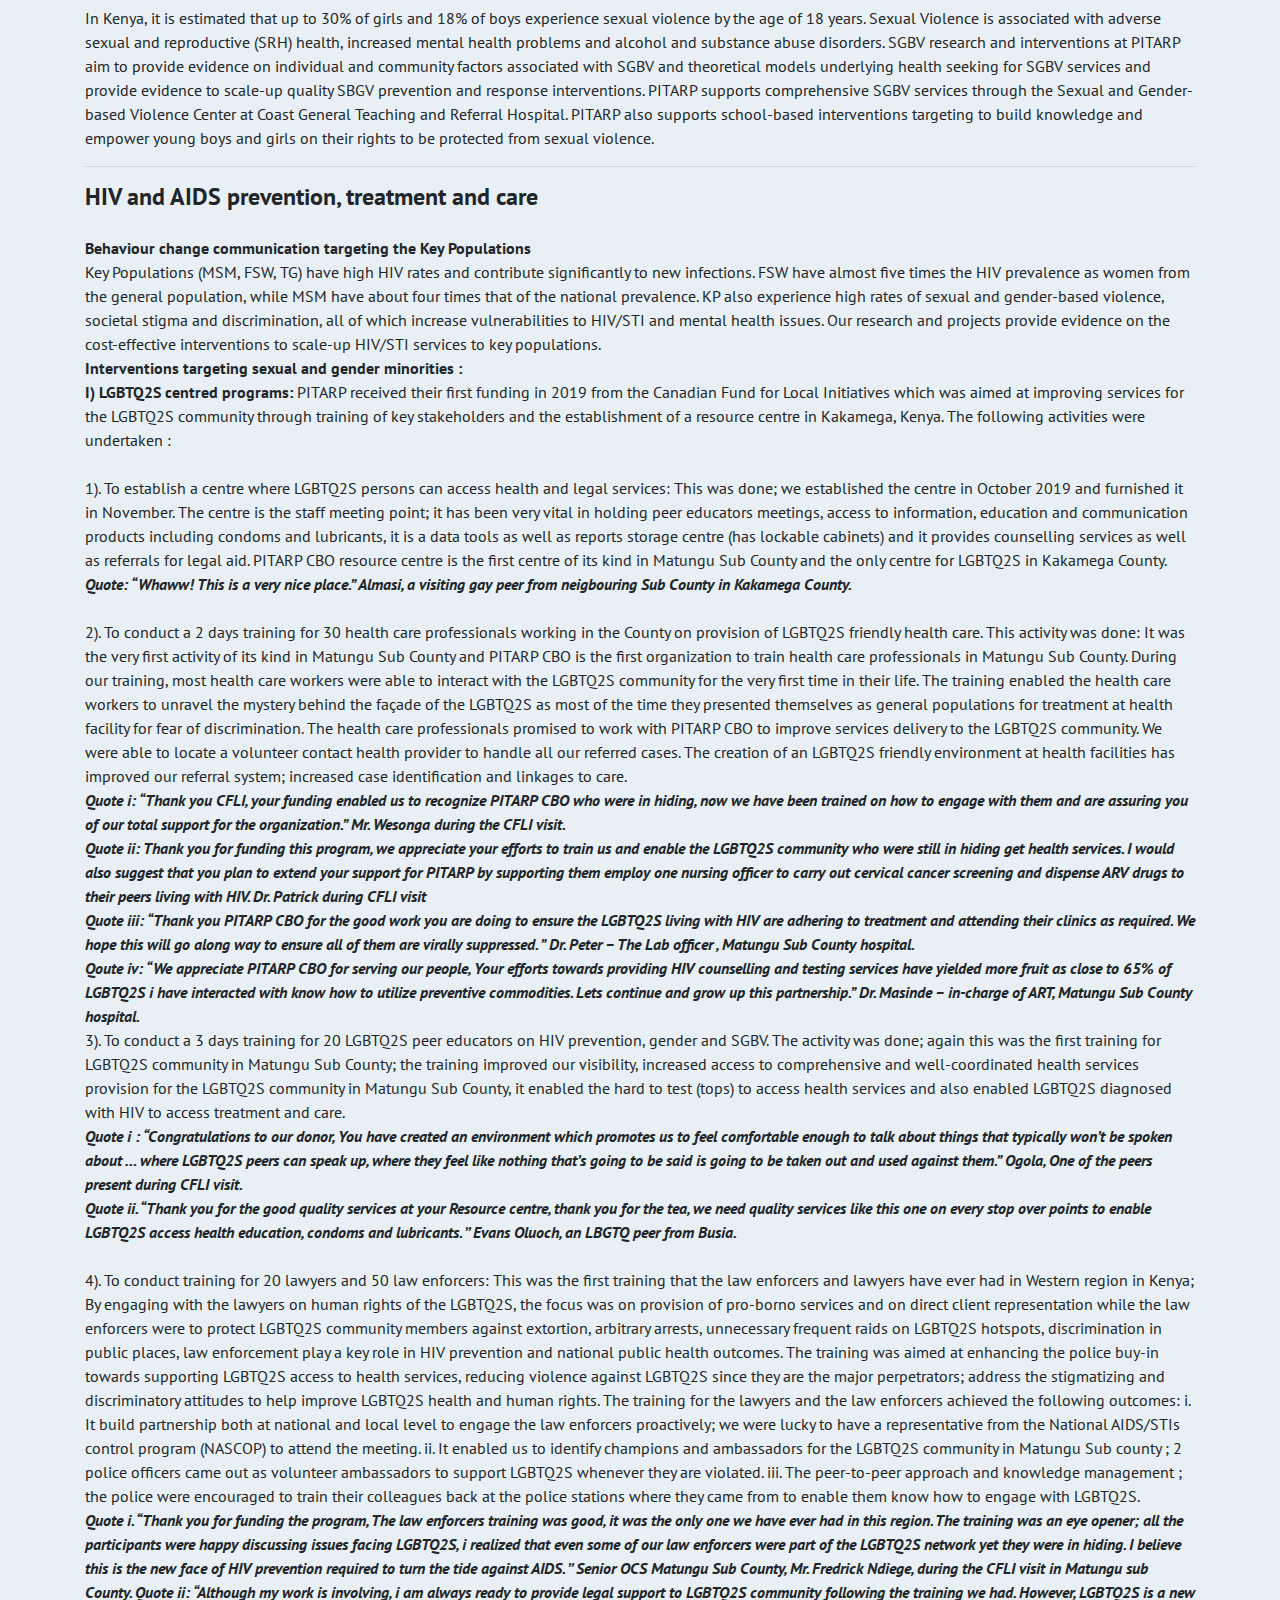
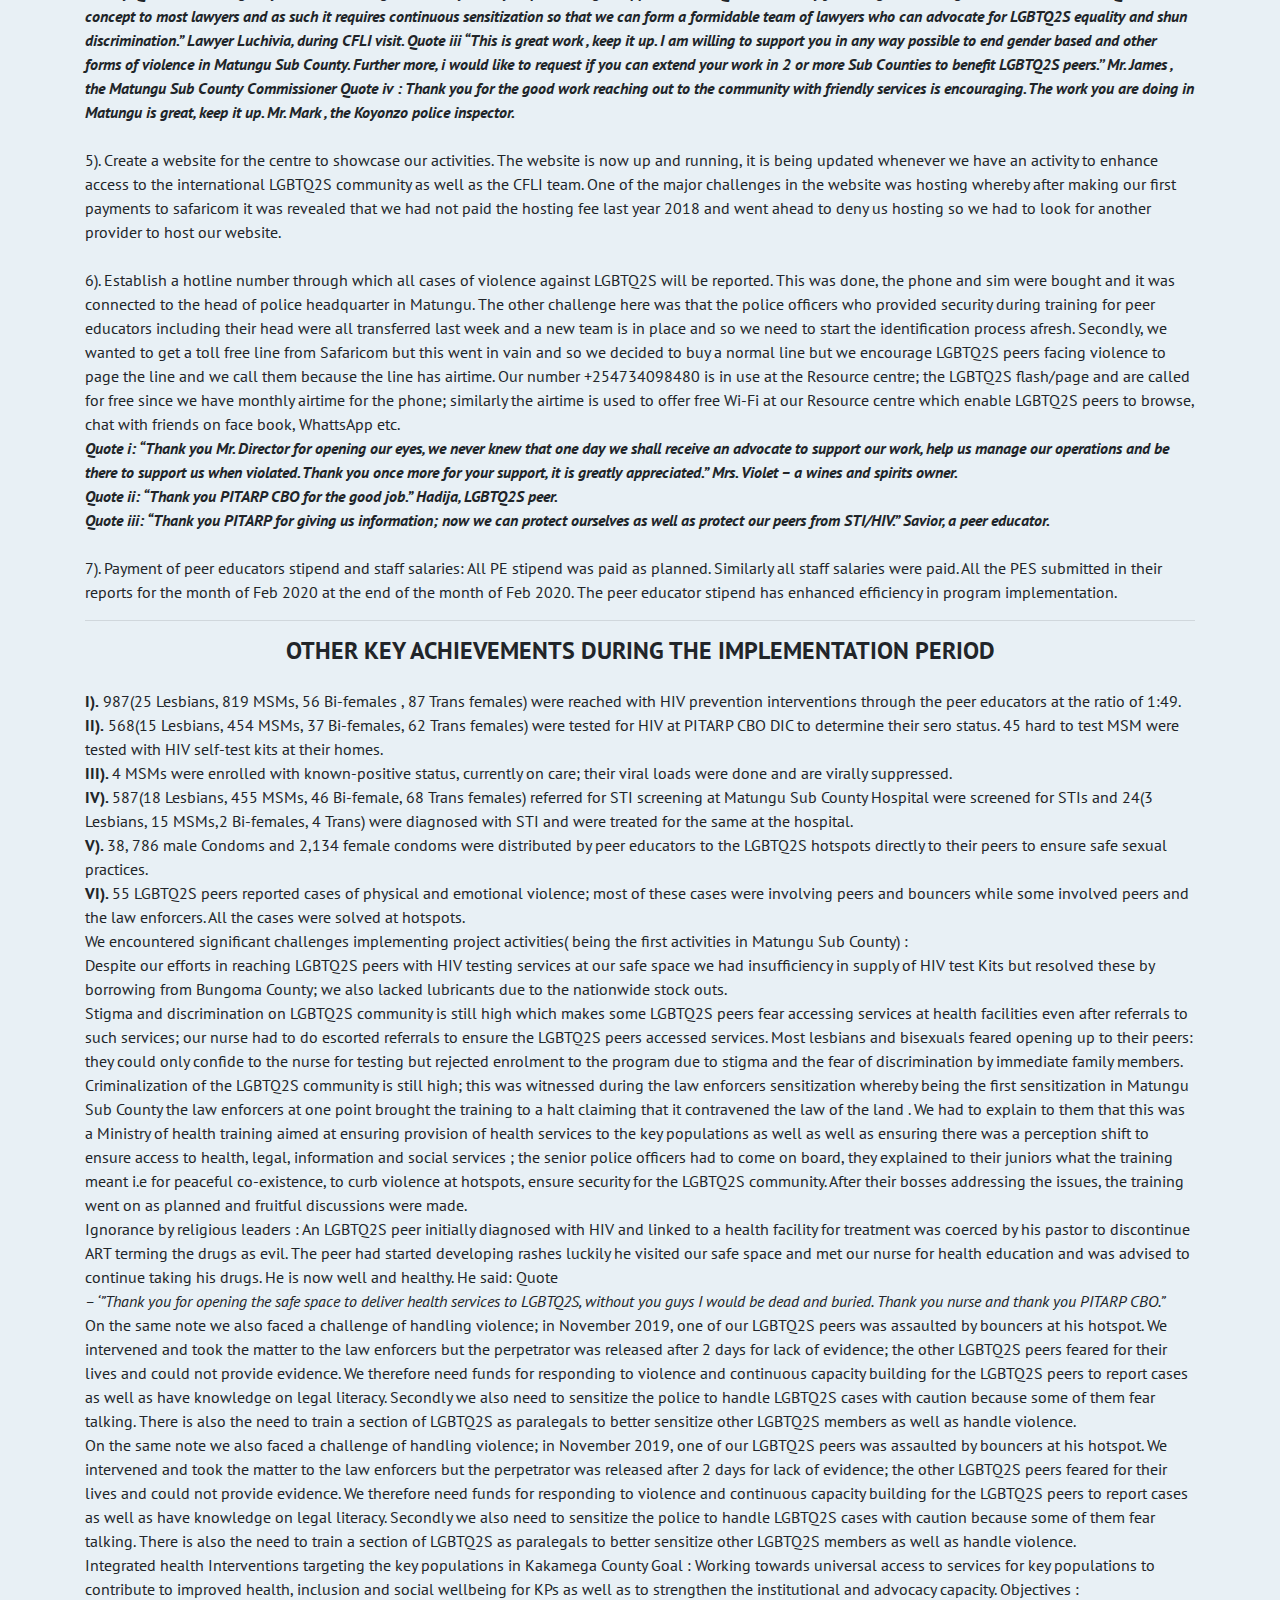
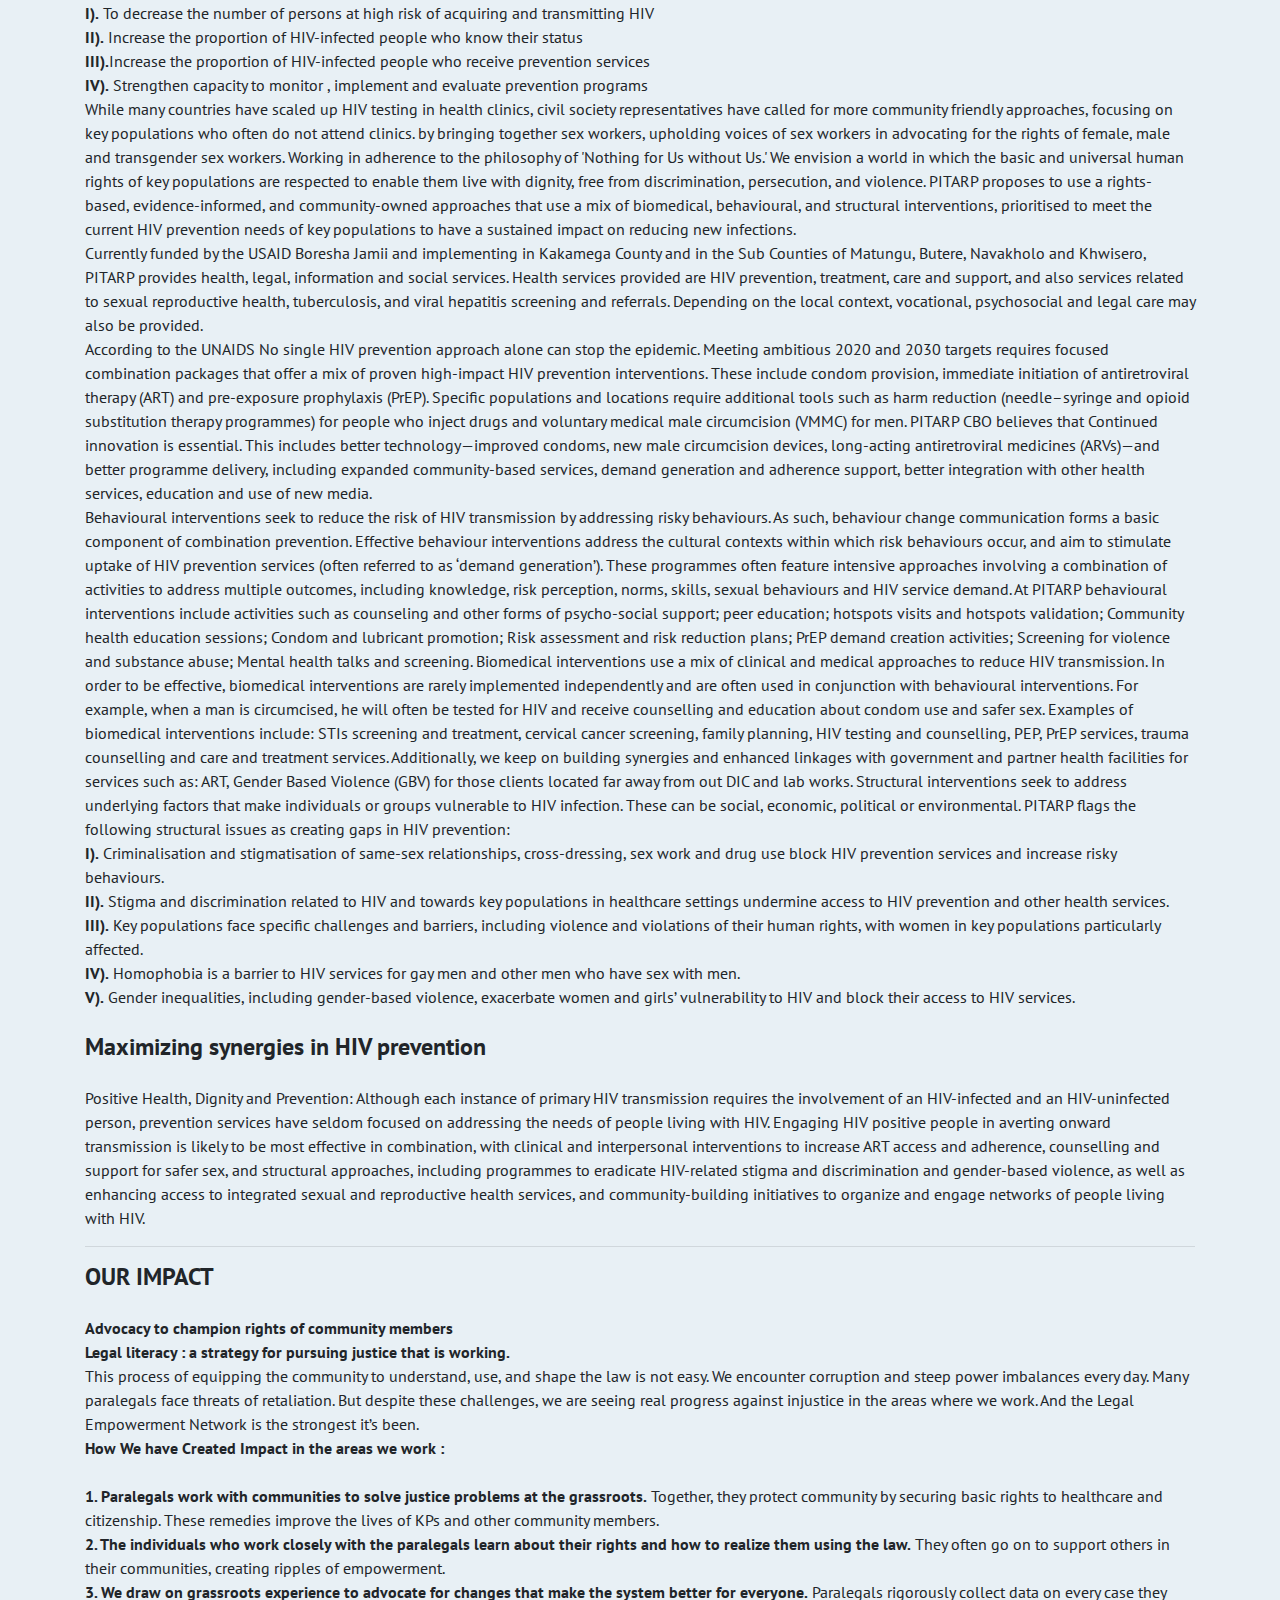
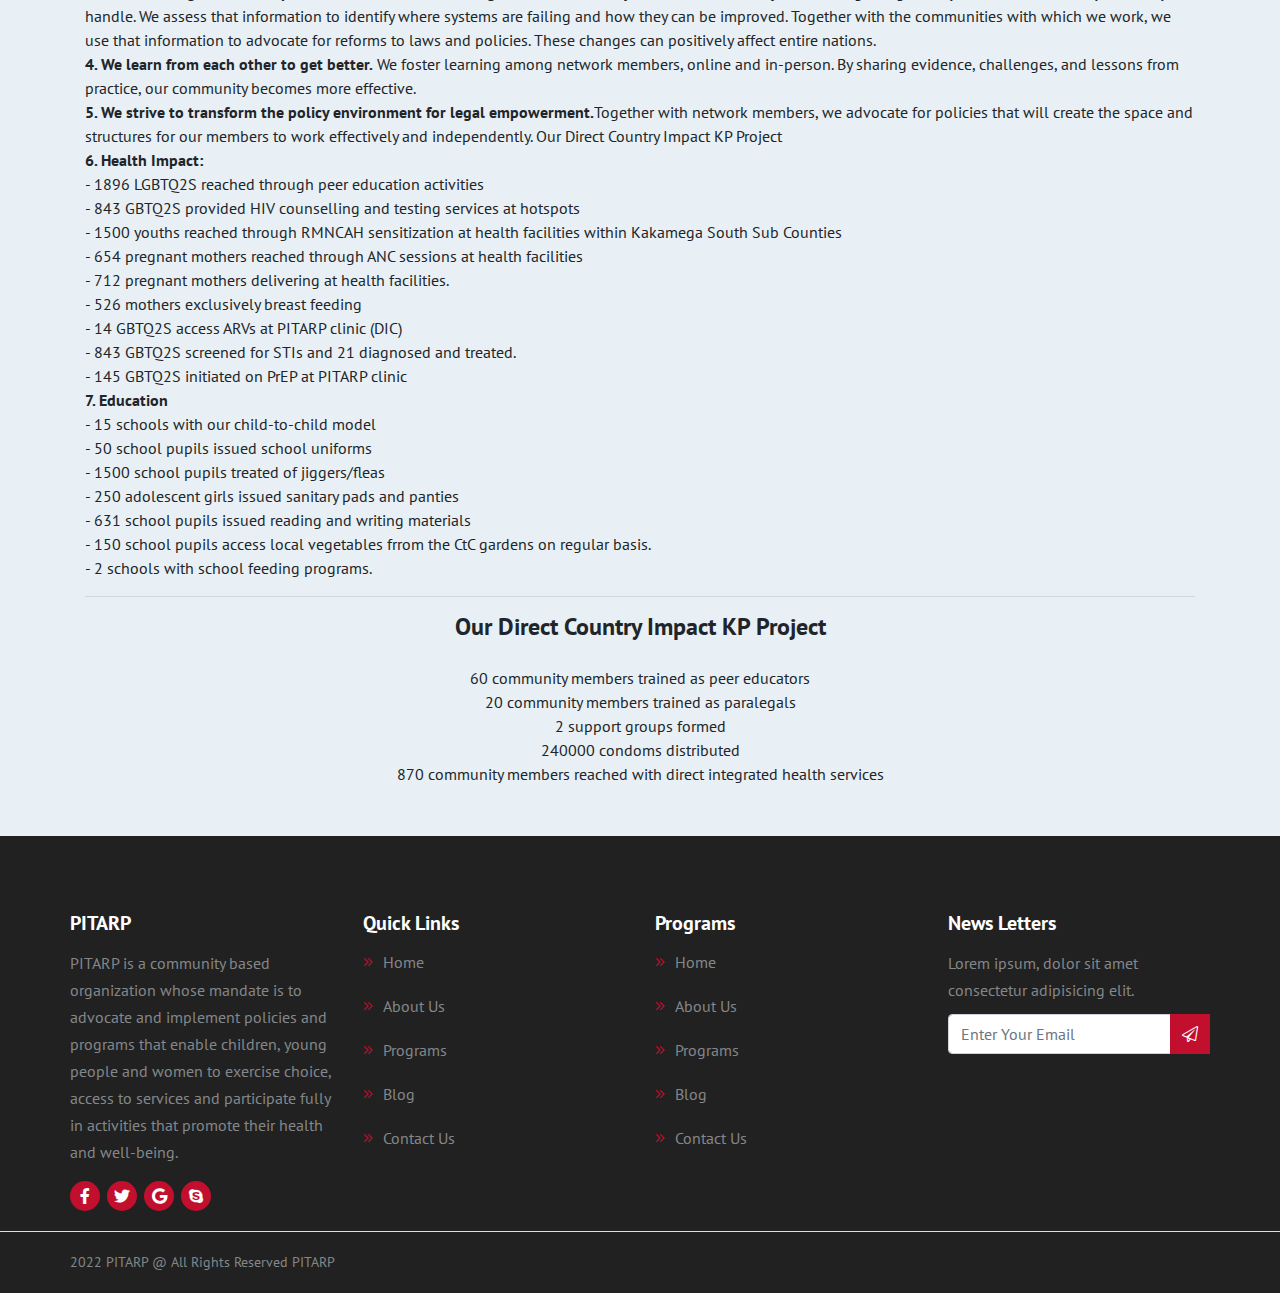
<file: program/health.html>
<!doctype html>
<html lang="en">

  <head>
    <meta charset="utf-8">
    <meta name="viewport" content="width=device-width, initial-scale=1, shrink-to-fit=no">
    <title>PITARP </title>
    <link rel="icon" type="image/x-icon" href="../assets/images/lk.png">
    <link rel="stylesheet" href="../assets/css/bootstrap.min.css">
    <link rel="stylesheet" href="../assets/css/all.min.css">
    <link rel="stylesheet" href="../assets/css/style.css" />
    <style>

      p {
        
      }
      h4{
        text-align: left;
      }
    </style>
</head>

<body>
   <!-- ======================header started====================== -->
  <header>
    <div class="my-nav">
      <div class="container">
        <div class="row">
          <div class="nav-items">
            <div class="logo">
                <img src="../assets/images/lkn.png">
            </div>
            <div class="menu-toggle">
              <div class="menu-hamburger"></div>
            </div>
            <div class="menu-items">
              <div class="menu">
                <ul>
                  <li><a href="../index.html">Home</a></li>
                  <li><a href="../about-us.html">About Us</a></li>
                  <li><a href="../services.html">Programs</a></li>
                  <li><a href="../#">Blog</a></li>
                  <li><a href="../contact-us.html">Contact Us</a></li>
                </ul>
              </div>
            </div>
          </div>
        </div>
      </div>
    </div>
  </header>

  <!-- ======================Main started====================== -->
  <main class="charity-01-main">

    <!-- ============abt-01 Section  Start============ -->

    <section class="abt-01">
        <div class="container">
            <div class="row">
                <div class="col-12">
                    <div class="heading-wrapper">
                        <h3>Health</h3>
                        <ol>
                            <li>Home<i class="fas fa-user-md"></i></li>
                            <li>Health</li>
                        </ol>
                    </div>
                </div>
            </div>
        </div>
    </section>

     <section class="bg-0-b">
         <div class="container">
             <div class="wrapper">
                 <div class="col-md-12" style="text-align:left;">
                     <div class="sup-card-contact">
                         <div class="sup-content">
                             <div class="head-content">
                                 <h4  style="font-weight: bolder;">REPRODUCTIVE MATERNAL NEONATAL CHILD AND ADOLESCENT HEALTH </h4>
                               <br>  <p>PITARP recognizes that reproductive health services including family planning are essential in enhancing the well-being of women and their families. Ensuring access to voluntary family planning provides women with options to prevent unintended pregnancies while reducing the risk of maternal and child mortality, and improving the health and economic well-being of families and communities. Research demonstrates that family planning is an essential component of achieving development goals for health, poverty reduction, gender equality, and environmental sustainability, including Kenya’s Vision 2030, a national framework for development. Research at PITARP contributes to knowledge on FP and FP related measurements in Kenya. FP intervention projects contribute to increased knowledge and access, and changes in attitude towards FP. We have also stepped up our interventions against cervical cancer and we aim at curbing the number of deaths from cervical cancer through promoting early diagnosis, treatment of precancerous lesions and where possible linkage to advanced treatment as needed.</p>
                             <br><p>Exclusive breastfeeding is a critical key in achieving SDG 2 and SDG3 -- which include ending hunger, improving nutrition and promoting health and wellbeing.  And increasingly, it is clear that <b> breastfeeding is not only the cornerstone of a child’s healthy development; it is also the foundation of a Country’s development.</b> In fact, supporting breastfeeding is one of the smartest investments countries can make in the wellbeing of their citizens. the benefits for individuals, families and societies include ending preventable child deaths, improving maternal and child health, boosting educational attainment, and increasing productivity.</p>
                             <br><p>Many women in Western Kenya  face gaps in access to high-quality ANC: they often do not receive the recommended services for a healthy pregnancy, experience poor quality of care, and are treated disrespectfully. Young and adolescent women, particularly first time mothers, tend to complete fewer ANC visits and seek care later in pregnancy than adult mothers. Shortage of medicine and supplies, insufficient skilled health providers, and heavy staff workloads reduce quality of care available and may create compassion fatigue in providers, translating to disrespectful treatment of pregnant women.1 As a result, while most women attend at least one ANC visit (83%), just over half complete the four or more ANC visits (64%)2 long recommended by the World Health Organization (WHO). New guidelines by the WHO in 20163 recommending a minimum of eight antenatal contacts pose even greater challenges. In Kenya, most women attend at least one ANC visit (97%), and 60% of women complete the recommended four or more visits.4 A higher proportion of adolescent girls do not utilize ANC or skilled care during delivery (only 49% of young people under age received any ANC as compared to 60% between 20-34 years).  Kakamega County lags behind the rest of the country on several maternal and neonatal health indicators. Only 51% of women receive at least four antenatal visits, just over 20% receive any care during the first trimester of pregnancy, and slightly less than half (47%) deliver with a skilled birth attendant (national average: 61%).</p>
                              <br><p><b>Our Strategies:</b>
                            <br><b>1.</b> Lea Mimba : Kakamega County has some of the highest maternal and newborn mortality in Kenya. Only 51% of women receive at least four antenatal visits, and slightly less than half (47%) deliver with a skilled birth attendant. Formation of ANC groups (lea mimba clubs): The group format provides a forum for women to share and gain knowledge, develop confidence, and build a sense of community. Group models can help support women’s ability to enact healthy behaviors, and can contribute to shifting the power dynamic between women and health providers.
                        <br><b>2.</b> Kangaroo mother care :  Kangaroo Mother Care (KMC) offers a low-cost, easy to adopt solution to improving the health and survival rates of pre-term and low birth-weight babies.In Kenya, 22 newborn babies in every 1,000 live births lose their lives within the first month (28 days) of life. It refers to the prolonged and continuous skin-to-skin contact between a mother (or other caregiver) and the preterm or low-birth weight baby for up to 24 hours a day. Besides prolonged, continuous skin-to-skin contact, KMC also promotes exclusive breastfeeding of the infant. KMC allows for early discharge of the mother from a facility, and can therefore be practiced both in hospital and within the community. Available evidence indicates that, among low-birth weight new-born and preterm babies, KMC decreases mortality by 36% (Boundy, 20167). The innovation has other benefits – it boosts the infant’s mental development, and helps the baby to adapt as the temperature is maintained and does not require to be regulated. It also promotes healthy weight gain, makes breastfeeding easier, promotes bonding between carer and infant, and reduces incidences of postpartum depression.</p>
                         <hr>   

                          <div class="head-content">
                            <h4  style="font-weight: bolder;">Adolescent and Youth Sexual and Reproductive Health and Policy Rights (AYSRHR)</h4>
                            <br><p>For millions of young people around the world, the onset of adolescence brings not only changes to their bodies but also new vulnerabilities to human rights abuses. Many girls are forced into unwanted sex, early marriage, female genital mutilation, and cultural practices which puts them at risk of unwanted pregnancies, unsafe abortions, sexually transmitted infections (STIs) including HIV, and dangerous childbirth. In Kenya, majority of new HIV infections are among young people. Similarly, about one fifth of girls below 19 years have begun childbirth. Our programs aim to provide evidence to guide understanding of sexual and reproductive health issues for adolescents and young people, including unintended pregnancy drivers and HIV vulnerabilities. We also strive, where possible, to scale up evidence-based SRH approaches to improve outcomes</p>
                         </div> 
                          <hr>   

                          <div class="head-content">
                            <h4  style="font-weight: bolder;">Sexual and Gender-Based Violence (SGBV)</h4>
                            <br><p>In Kenya, it is estimated that up to 30% of girls and 18% of boys experience sexual violence by the age of 18 years. Sexual Violence is associated with adverse sexual and reproductive (SRH) health, increased mental health problems and alcohol and substance abuse disorders. SGBV research and interventions at PITARP aim to provide evidence on individual and community factors associated with SGBV and theoretical models underlying health seeking for SGBV services and provide evidence to scale-up quality SBGV prevention and response interventions. PITARP supports comprehensive SGBV services through the Sexual and Gender-based Violence Center at Coast General Teaching and Referral Hospital. PITARP also supports school-based interventions targeting to build knowledge and empower young boys and girls on their rights to be protected from sexual violence.</p>
                         </div>
                         <hr>   

                          <div class="head-content">
                            <h4  style="font-weight: bolder;">HIV and AIDS prevention, treatment and care</h4>
                            <br><p><b>Behaviour change communication targeting the Key Populations</b>
                            <br>Key Populations (MSM, FSW, TG) have high HIV rates and contribute significantly to new infections. FSW have almost five times the HIV prevalence as women from the general population, while MSM have about four times that of the national prevalence. KP also experience high rates of sexual and gender-based violence, societal stigma and discrimination, all of which increase vulnerabilities to HIV/STI and mental health issues. Our research and projects provide evidence on the cost-effective interventions to scale-up HIV/STI services to key populations. 
                        <br><b>Interventions targeting sexual and gender minorities : </b>
                    <br><b>I)  LGBTQ2S centred programs:</b>
                    PITARP received their first funding in 2019 from the Canadian Fund for Local Initiatives which was aimed at improving services for the LGBTQ2S community through training of key stakeholders and the establishment of a resource centre in Kakamega, Kenya. The following activities were undertaken :</p>
                        <br><p>1).  To establish a centre where LGBTQ2S persons can access health and legal services: This was done; we established the centre in October 2019 and furnished it in November. The centre is the staff meeting point; it has been very vital in holding peer educators meetings, access to information, education and communication products including condoms and lubricants, it is a data tools as well as reports storage centre (has lockable cabinets) and it provides counselling services as well as referrals for legal aid. PITARP CBO resource centre is the first centre of its kind in Matungu Sub County and the only centre for LGBTQ2S in Kakamega County. 
                            <br><p style="font-style: italic;font-weight: bold;"> Quote: “Whaww! This is a very nice place.” Almasi, a visiting gay peer from neigbouring Sub County in Kakamega County. </p> 
                <br><p>2).  To conduct a 2 days training for 30 health care professionals working in the County on provision of LGBTQ2S friendly health care. This activity was done: It was the very first activity of its kind in Matungu Sub County and PITARP CBO is the first organization to train health care professionals in Matungu Sub County. During our training, most health care workers were able to interact with the LGBTQ2S community for the very first time in their life. The training enabled the health care workers to unravel the mystery behind the façade of the LGBTQ2S as most of the time they presented themselves as general populations for treatment at health facility for fear of discrimination. The health care professionals promised to work with PITARP CBO to improve services delivery to the LGBTQ2S community. We were able to locate a volunteer contact health provider to handle all our referred cases. The creation of an LGBTQ2S friendly environment at health facilities has improved our referral system; increased case identification and linkages to care. </p>
                <p style="font-style: italic;font-weight: bold;">Quote i: “Thank you CFLI, your funding enabled us to recognize PITARP CBO who were in hiding, now we have been trained on how to engage with them and are assuring you of our total support for the organization.” Mr. Wesonga  during the CFLI visit. 
                <br>Quote ii: Thank you for funding this program, we appreciate your efforts to train us and enable the LGBTQ2S community who were still in hiding get health services. I would also suggest that you plan to extend your support for PITARP by supporting them employ one nursing officer to carry out cervical cancer screening and dispense ARV drugs to their peers living with HIV. Dr. Patrick during CFLI visit
                <br>Quote iii: “Thank you PITARP CBO for the good work you are doing to ensure the LGBTQ2S living with HIV are adhering to treatment and attending their clinics as required. We hope this will go along way to ensure all of them are virally suppressed. ” Dr. Peter – The Lab officer , Matungu Sub County hospital.
                <br>Qoute iv:  “We appreciate PITARP CBO for serving our people, Your efforts towards providing HIV counselling and testing services have yielded more fruit as close to  65% of LGBTQ2S i have interacted with know how to utilize preventive commodities. Lets continue and grow up this partnership.” Dr. Masinde – in-charge of ART,  Matungu Sub County hospital. </p>
                        
            <p>3).  To conduct a 3 days training for 20 LGBTQ2S peer educators on HIV prevention, gender and SGBV. The activity was done; again this was the first training for LGBTQ2S community in Matungu Sub County; the training improved our visibility, increased access to comprehensive and well-coordinated health services provision for the LGBTQ2S community in Matungu Sub County, it enabled the hard to test (tops) to access health services and also enabled LGBTQ2S diagnosed with HIV to access treatment and care.
                <br><p style="font-weight: bold;font-style: italic;">Quote i : “Congratulations to our donor, You  have created an environment which promotes us to feel comfortable enough to talk about things that typically won’t be spoken about … where LGBTQ2S peers can speak up, where they feel like nothing that’s going to be said is going to be taken out and used against them.” Ogola, One of the peers present during CFLI visit.
                    <br>Quote ii. “Thank you for the good quality services at your Resource centre, thank you for the tea, we need quality services like this one on every stop over points to enable LGBTQ2S access health education, condoms  and lubricants. ’’ Evans Oluoch, an LBGTQ peer from Busia.</p>
            </p>

            <br><p>4). To conduct training for 20 lawyers and 50 law enforcers: This was the first training that the law enforcers and lawyers have ever had in Western region in Kenya; By engaging with the lawyers on human rights of the LGBTQ2S, the focus was on provision of pro-borno services and on direct client representation while the law enforcers were to protect LGBTQ2S community members against extortion, arbitrary arrests, unnecessary frequent raids on LGBTQ2S hotspots, discrimination in public places, law enforcement play a key role in HIV prevention and national public health outcomes. The training was aimed at enhancing the police buy-in towards supporting LGBTQ2S access to health services, reducing violence against LGBTQ2S since they are the major perpetrators; address the stigmatizing and discriminatory attitudes to help improve LGBTQ2S health and human rights. The training for the lawyers and the law enforcers achieved the following outcomes: 
                i. It build partnership both at national and local level to engage the law enforcers proactively; we were lucky to have a representative from the National AIDS/STIs control program (NASCOP) to attend the meeting. 
                ii. It enabled us to identify champions and ambassadors for the LGBTQ2S community in Matungu Sub county ; 2 police officers came out as volunteer ambassadors to support LGBTQ2S whenever they are violated.
                iii. The peer-to-peer approach and knowledge management ; the police were encouraged to train their colleagues back at the police stations where they came from to enable them know how to engage with LGBTQ2S. 
                <br><p style="font-weight: bold;font-style: italic;"> Quote i. “Thank you for funding the program, The law enforcers training was good, it was the only one we have ever had in this region. The training was an eye opener; all the participants were happy discussing issues facing LGBTQ2S, i realized that even some of our law enforcers were part of the LGBTQ2S network yet they were in hiding. I believe this is the new face of HIV prevention required to turn the tide against AIDS. ’’ Senior OCS Matungu Sub County, Mr. Fredrick Ndiege, during the CFLI visit in Matungu sub County.
                Quote ii: “Although my work is involving, i am always ready to provide legal support to LGBTQ2S community following the training we had. However, LGBTQ2S is a new concept to most lawyers and as such it requires continuous sensitization so that we can form a formidable team of lawyers who can advocate for LGBTQ2S equality and shun discrimination.” Lawyer Luchivia, during CFLI visit.
                Quote iii “This is great work , keep it up. I am willing to support you in any way possible to end gender based and other forms of violence in Matungu Sub County. Further more, i would like to request if you can extend your work in 2 or more Sub Counties to benefit LGBTQ2S peers.’’ Mr. James , the Matungu Sub County Commissioner
                Quote iv : Thank you for the good work reaching out to the community with friendly services is encouraging. The work you are doing in Matungu is great, keep it up. Mr. Mark , the Koyonzo police inspector.  </p>
           
                <br><p>5). Create a website for the centre to showcase our activities. The website is now up and running, it is being updated whenever we have an activity to enhance access to the international LGBTQ2S community as well as the CFLI team. One of the major challenges in the website was hosting whereby after making our first payments to safaricom it was revealed that we had not paid the hosting fee last year 2018 and went ahead to deny us hosting so we had to look for another provider to host our website. </p>

                <br><p>6). Establish a hotline number through which all cases of violence against LGBTQ2S will be reported. This was done, the phone and sim were bought and it was connected to the head of police headquarter in Matungu. The other challenge here was that the police officers who provided security during training for peer educators including their head were all transferred last week and a new team is in place and so we need to start the identification process afresh. Secondly, we wanted to get a toll free line from Safaricom but this went in vain and so we decided to buy a normal line but we encourage LGBTQ2S peers facing violence to page the line and we call them because the line has airtime. Our number +254734098480 is in use at the Resource centre; the LGBTQ2S flash/page and are called for free since we have monthly airtime for the phone; similarly the airtime is used to offer free Wi-Fi at our Resource centre which enable LGBTQ2S peers to browse, chat with friends on face book, WhattsApp etc.
                    <br><p style="font-weight: bold;font-style: italic;">Quote i: “Thank you Mr. Director for opening our eyes, we never knew that one day we shall receive an advocate to support our work, help us manage our operations and be there to support us when violated. Thank you once more for your support, it is greatly appreciated.” Mrs. Violet – a wines and spirits owner. 
                        <br>Quote ii: “Thank you PITARP CBO for the good job.” Hadija, LGBTQ2S peer.
                    <br>Quote iii: “Thank you PITARP for giving us information; now we can protect ourselves as well as protect our peers from STI/HIV.” Savior, a peer educator.</p>
                </p>
                <br><p>7). Payment of peer educators stipend and staff salaries: All PE stipend was paid as planned. Similarly all staff salaries were paid. All the PES submitted in their reports for the month of Feb 2020 at the end of the month of Feb 2020. The peer educator stipend has enhanced efficiency in program implementation.   </p>
            </div>
                         <hr>   

                          <div class="head-content">
                            <h4  style="font-weight: bolder;text-align: center;">OTHER KEY ACHIEVEMENTS DURING THE IMPLEMENTATION PERIOD</h4>
                            <br><ol> 
                                <li><b>I).</b> 987(25 Lesbians, 819 MSMs, 56 Bi-females , 87 Trans females) were reached with HIV prevention interventions through the peer educators at the ratio of 1:49. </li>
                                <li><b>II).</b> 568(15 Lesbians, 454 MSMs, 37 Bi-females, 62 Trans females) were tested for HIV at PITARP CBO DIC to determine their sero status. 45 hard to test MSM were tested with HIV self-test kits at their homes.   </li>
                                <li><b>III). </b> 4 MSMs were enrolled with known-positive status, currently on care; their viral loads were done and are virally suppressed.  </li>
                                <li><b>IV).  </b> 587(18 Lesbians, 455 MSMs, 46 Bi-female, 68 Trans females) referred for STI screening at Matungu Sub County Hospital were screened for STIs and 24(3 Lesbians, 15 MSMs,2 Bi-females, 4 Trans) were diagnosed with STI and were treated for the same at the hospital.</li>
                                <li><b>V). </b> 38, 786 male Condoms and 2,134 female condoms were distributed by peer educators to the LGBTQ2S hotspots directly to their peers to ensure safe sexual practices.</li>
                                <li><b>VI). </b> 55 LGBTQ2S peers reported cases of physical and emotional violence; most of these cases were involving peers and bouncers while some involved peers and the law enforcers. All the cases were solved at hotspots.</li>
                            </ol>
                            <p>We encountered significant challenges implementing project activities( being the first activities in Matungu Sub County) :
                              <br>Despite our efforts in reaching LGBTQ2S peers with HIV testing services at our safe space we had insufficiency in supply of HIV test Kits but resolved these by borrowing from Bungoma County; we also lacked lubricants due to the nationwide stock outs.
                              <br>Stigma and discrimination on LGBTQ2S community is still high which makes some LGBTQ2S peers fear accessing services at health facilities even after referrals to such services; our nurse had to do escorted referrals to ensure the LGBTQ2S peers accessed services. Most lesbians and bisexuals feared opening up to their peers: they could only confide to the nurse for testing but rejected enrolment to the program due to stigma and the fear of discrimination by immediate family members.
                              <br>Criminalization of the LGBTQ2S community is still high; this was witnessed during the law enforcers sensitization whereby being the first sensitization in Matungu Sub County  the law enforcers at one point brought the training to a halt claiming that it contravened the law of the land . We had to explain to them that this was a Ministry of health training aimed at ensuring provision of health services to the key populations as well as well as ensuring there was a perception shift to ensure access to health, legal, information and social services ; the senior police officers had to come on board, they explained to their juniors what the training meant i.e for peaceful co-existence, to curb violence at hotspots, ensure security for the LGBTQ2S community. After their bosses addressing the issues, the training went on as planned and fruitful discussions were made. 
                              <br>Ignorance by religious leaders : An LGBTQ2S peer initially diagnosed with HIV and linked to a health facility for treatment was coerced by his pastor to discontinue ART terming the drugs as evil. The peer had started developing rashes luckily he visited our safe space and met our nurse for health education and was  advised to continue taking his drugs. He is now well and healthy. He said: Quote <p style="font-style: italic;">– ‘”Thank you for opening the safe space to deliver health services to LGBTQ2S, without you guys I would be dead and buried. Thank you nurse and thank you PITARP CBO.”</p>
                              On the same note we also faced a challenge of handling violence; in November 2019, one of our LGBTQ2S peers was assaulted by bouncers at his hotspot. We intervened and took the matter to the law enforcers but the perpetrator was released after 2 days for lack of evidence; the other LGBTQ2S peers feared for their lives and could not provide evidence. We therefore need funds for responding to violence and continuous capacity building for the LGBTQ2S peers to report cases as well as have knowledge on legal literacy. Secondly we also need to sensitize the police to handle LGBTQ2S cases with caution because some of them fear talking.  There is also the need to train a section of LGBTQ2S as paralegals to better sensitize other LGBTQ2S members as well as handle violence.
                            </p>
                            <p>On the same note we also faced a challenge of handling violence; in November 2019, one of our LGBTQ2S peers was assaulted by bouncers at his hotspot. We intervened and took the matter to the law enforcers but the perpetrator was released after 2 days for lack of evidence; the other LGBTQ2S peers feared for their lives and could not provide evidence. We therefore need funds for responding to violence and continuous capacity building for the LGBTQ2S peers to report cases as well as have knowledge on legal literacy. Secondly we also need to sensitize the police to handle LGBTQ2S cases with caution because some of them fear talking.  There is also the need to train a section of LGBTQ2S as paralegals to better sensitize other LGBTQ2S members as well as handle violence.
                              <br>Integrated health Interventions targeting the key populations in Kakamega County
                              Goal : Working towards universal access to services for key populations to contribute to improved health, inclusion and social wellbeing for KPs as well as to strengthen the institutional and advocacy capacity.
                              Objectives :
                              <br><b>I).</b> To decrease the number of persons at high risk of acquiring and transmitting HIV
                              <br><b>II).</b> Increase the proportion of HIV-infected people who know their status
                              <br><b>III).</b >Increase the proportion of HIV-infected people who receive prevention services
                              <br><b>IV).</b> Strengthen capacity to monitor , implement and evaluate prevention programs</b>
                            </p>
                            <p>While many countries have scaled up HIV testing in health clinics, civil society representatives have called for more community friendly approaches, focusing on key populations who often do not attend clinics.  by bringing together sex workers, upholding voices of sex workers in advocating for the rights of female, male and transgender sex workers. Working in adherence to the philosophy of 'Nothing for Us without Us.'  We envision a world in which the basic and universal human rights of key populations are respected to enable them live with dignity, free from discrimination, persecution, and violence.  PITARP proposes to use a rights-based, evidence-informed, and community-owned approaches that use a mix of biomedical, behavioural, and structural interventions, prioritised to meet the current HIV prevention needs of key populations to have a sustained impact on reducing new infections. </p>

                            <p>Currently funded by the USAID Boresha Jamii and implementing in Kakamega County and in the Sub Counties of Matungu, Butere, Navakholo and Khwisero, PITARP provides  health, legal, information and social services. Health services provided are HIV prevention, treatment, care and support, and also services related to sexual reproductive health, tuberculosis, and viral hepatitis screening and referrals. Depending on the local context, vocational, psychosocial and legal care may also be provided.</p>

                            <p>According to the UNAIDS No single HIV prevention approach alone can stop the epidemic. Meeting ambitious 2020 and 2030 targets requires focused combination packages that offer a mix of proven high-impact HIV prevention interventions. These include condom provision, immediate initiation of antiretroviral therapy (ART) and pre-exposure prophylaxis (PrEP). Specific populations and locations require additional tools such as harm reduction (needle–syringe and opioid substitution therapy programmes) for people who inject drugs and voluntary medical male circumcision (VMMC) for men. PITARP CBO believes that Continued innovation is essential. This includes better technology—improved condoms, new male circumcision devices, long-acting antiretroviral medicines (ARVs)—and better programme delivery, including expanded community-based services, demand generation and adherence support, better integration with other health services, education and use of new media. </p>
                            
                            <p>Behavioural interventions seek to reduce the risk of HIV transmission by addressing risky behaviours. As such, behaviour change communication forms a basic component of combination prevention. Effective behaviour interventions address the cultural contexts within which risk behaviours occur, and aim to stimulate uptake of HIV prevention services (often referred to as ‘demand generation’). These programmes often feature intensive approaches involving a combination of activities to address multiple outcomes, including knowledge, risk perception, norms, skills, sexual behaviours and HIV service demand. At PITARP behavioural interventions include activities such as counseling and other forms of psycho-social support; peer education;  hotspots visits and hotspots validation; Community health education sessions; Condom and lubricant promotion; Risk assessment and risk reduction plans; PrEP demand creation activities; Screening for violence and substance abuse; Mental health talks and screening. Biomedical interventions use a mix of clinical and medical approaches to reduce HIV transmission. In order to be effective, biomedical interventions are rarely implemented independently and are often used in conjunction with behavioural interventions. For example, when a man is circumcised, he will often be tested for HIV and receive counselling and education about condom use and safer sex. Examples of biomedical interventions include: STIs screening and treatment, cervical cancer screening, family planning, HIV testing and counselling, PEP, PrEP services, trauma counselling and care and treatment services. Additionally, we keep on building synergies and enhanced linkages with government and partner health facilities for services such as: ART, Gender Based Violence (GBV) for those clients located far away from out DIC and lab works. Structural interventions seek to address underlying factors that make individuals or groups vulnerable to HIV infection. These can be social, economic, political or environmental. PITARP flags the following structural issues as creating gaps in HIV prevention:
                              <br><b>I).</b> Criminalisation and stigmatisation of same-sex relationships, cross-dressing, sex work and drug use
                              block HIV prevention services and increase risky behaviours.
                              <br><b>II).</b> Stigma and discrimination related to HIV and towards key populations in healthcare settings undermine access to HIV prevention and other health services.

                              <br><b>III).</b> Key populations face specific challenges and barriers, including violence and violations of their human rights, with women in key populations particularly affected.
                              <br><b>IV).</b> Homophobia is a barrier to HIV services for gay men and other men who have sex with men.
                              <br><b>V).</b> Gender inequalities, including gender-based violence, exacerbate women and girls’ vulnerability to HIV and block their access to HIV services.
                            </p>
                            <br><H4>Maximizing synergies in HIV prevention</H4>
                            <br><p>Positive Health, Dignity and Prevention:  Although each instance of primary HIV transmission requires the involvement of an HIV-infected and an HIV-uninfected person, prevention services have seldom focused on addressing the needs of people
                              living with HIV. Engaging HIV positive people in averting onward transmission is likely to be most effective in combination, with clinical and interpersonal interventions to increase ART access and adherence, counselling and support for safer sex, and structural approaches, including programmes to eradicate HIV-related stigma and discrimination and gender-based violence, as well as enhancing access to integrated sexual and reproductive health services, and community-building initiatives to organize and engage networks of people living with HIV.</p>
                         </div>
                            
                         <hr>   
                         <div class="head-content">
                              <h4  style="font-weight: bolder;">OUR IMPACT</h4>
                          <br><p  style="font-weight: bold;">Advocacy to champion rights of community members
                            <br>Legal literacy : a strategy for pursuing justice that is working.
                          </p>
                          <p>This process of equipping the community to understand, use, and shape the law is not easy. We encounter corruption and steep power imbalances every day. Many paralegals face threats of retaliation. But despite these challenges, we are seeing real progress against injustice in the areas where we work. And the Legal Empowerment Network is the strongest it’s been.</p>
                           <p><b>How We have Created Impact in the areas we work :</b></p>
                          <br>
                        <p><b>1. Paralegals work with communities to solve justice problems at the grassroots.</b> Together, they protect community by securing  basic rights to healthcare and citizenship. These remedies improve the lives of KPs and other community members.</p>
                        <p><b>2. The individuals who work closely with the paralegals learn about their rights and how to realize them using the law.</b> They often go on to support others in their communities, creating ripples of empowerment.</p>
                        <p><b>3. We draw on grassroots experience to advocate for changes that make the system better for everyone.</b> Paralegals rigorously collect data on every case they handle. We assess that information to identify where systems are failing and how they can be improved. Together with the communities with which we work, we use that information to advocate for reforms to laws and policies. These changes can positively affect entire nations.</p>
                        <p><b>4. We learn from each other to get better.</b> We foster learning among network members, online and in-person. By sharing evidence, challenges, and lessons from practice, our community becomes more effective.</p>
                        <p><b>5. We strive to transform the policy environment for legal empowerment.</b>Together with network members, we advocate for policies that will create the space and structures for our members to work effectively and independently.
                          Our Direct Country Impact KP Project</p>
                        <p><b>6. Health Impact:</b>
                          <br>- 1896 LGBTQ2S reached through peer education activities
                          <br>- 843 GBTQ2S provided HIV counselling and testing services at hotspots
                          <br>- 1500 youths reached through RMNCAH sensitization at health facilities within Kakamega South Sub Counties
                          <br>-  654 pregnant mothers reached through ANC sessions at health facilities
                          <br>- 712 pregnant mothers delivering at health facilities.
                          <br>- 526 mothers exclusively breast feeding
                          <br>- 14 GBTQ2S access ARVs at PITARP clinic (DIC)
                          <br>- 843 GBTQ2S screened for STIs and 21 diagnosed and treated.
                          <br>- 145 GBTQ2S initiated on PrEP at PITARP clinic
                          </p>
                          <p><strong>7. Education</strong></p>

<p>- 15 schools with our child-to-child model</p>

<p>- 50 school pupils issued school uniforms</p>

<p>- 1500 school pupils treated of jiggers/fleas</p>

<p>- 250 adolescent girls issued sanitary pads and panties</p>

<p>- 631 school pupils issued reading and writing materials</p>

<p>- 150 school pupils access local vegetables frrom the CtC gardens on regular basis.</p>

<p>- 2 schools with school feeding programs.</p>
                      
                      </div>
                      <hr>   
                      <div class="head-content">
                           <h4  style="font-weight: bolder; text-align: center;">Our Direct Country Impact KP Project</h4>
                       <br><p style="text-align: center;">60 community members trained as peer educators
                        <br>20 community members trained as paralegals
                        <br>2 support groups formed
                        <br>240000 condoms distributed
                        <br>870 community members reached with direct integrated health services </p>
                       </div>
                            
                            </div>
                         </div>
                     </div>
                 </div>
             </div>
         </div>
                         

     </section>
  </main>

<!-- =====================>>>>>Footer Started>>>>>======================== -->

<footer>
  <div class="container">
    <div class="row">
      <div class="col-lg-3 col-md-3 col-sm-6 col-6">
        <div class="footer-content">
          <h2>PITARP</h2>
          <p>PITARP is a community based organization whose mandate is to advocate and implement policies and programs that enable children, young people and women to exercise choice, access to services and participate fully in activities that promote their health and well-being. </p>
          <ul>
            <li><i class="fab fa-facebook-f"></i></li>
            <li><i class="fab fa-twitter"></i></li>
            <li><i class="fab fa-google"></i></li>
            <li><i class="fab fa-skype"></i></li>
          </ul>
        </div>
      </div>
      <div class="col-lg-3 col-md-3 col-sm-6 col-6">
        <div class="footer-content">
          <h2>Quick Links</h2>
          <ol>
            <li><a href="index.html"><i class="fal fa-angle-double-right"></i>Home</a></li>
            <li><a href="about-us.html"><i class="fal fa-angle-double-right"></i>About Us</a></li>
            <li><a href="services.html"><i class="fal fa-angle-double-right"></i>Programs</a></li>
            <li><a href="#"><i class="fal fa-angle-double-right"></i>Blog</a></li>
            <li><a href="contact-us.html"><i class="fal fa-angle-double-right"></i>Contact Us</a></li>
          </ol>
        </div>
      </div>
      <div class="col-lg-3 col-md-3 col-sm-6 col-6">
        <div class="footer-content">
          <h2>Programs</h2>
          <ol>
            <li><a href="index.html"><i class="fal fa-angle-double-right"></i>Home</a></li>
            <li><a href="about-us.html"><i class="fal fa-angle-double-right"></i>About Us</a></li>
            <li><a href="services.html"><i class="fal fa-angle-double-right"></i>Programs</a></li>
            <li><a href="#"><i class="fal fa-angle-double-right"></i>Blog</a></li>
            <li><a href="contact-us.html"><i class="fal fa-angle-double-right"></i>Contact Us</a></li>
          </ol>
        </div>
      </div>
      <div class="col-lg-3 col-md-3 col-sm-6 col-6">
        <div class="footer-content">
          <h2>News Letters</h2>
          <p>Lorem ipsum, dolor sit amet consectetur adipisicing elit.</p>
          <div class="form-group">
            <input class="form-control" role="" name="email" type="email" placeholder="Enter Your Email">
            <i class="fal fa-paper-plane"></i>
          </div>
        </div>
      </div>
    </div>
  </div>
  <div class="copy-right">
    <div class="container">
      <div class="copy-right-card">
        <p>2022 PITARP @ All Rights Reserved PITARP<a
          href="https://www.smarteyeapps.com"><!-- VERDICTDEVELOPERS --></a></p>
      </div>
    </div>
  </div>
</footer>
</body>



<script src="../assets/js/jquery-3.2.1.min.js"></script>
<script src="../assets/js/popper.min.js"></script>
<script src="../assets/js/bootstrap.min.js"></script>
<script src="../assets/js/script.js"></script>
</html>
</file>
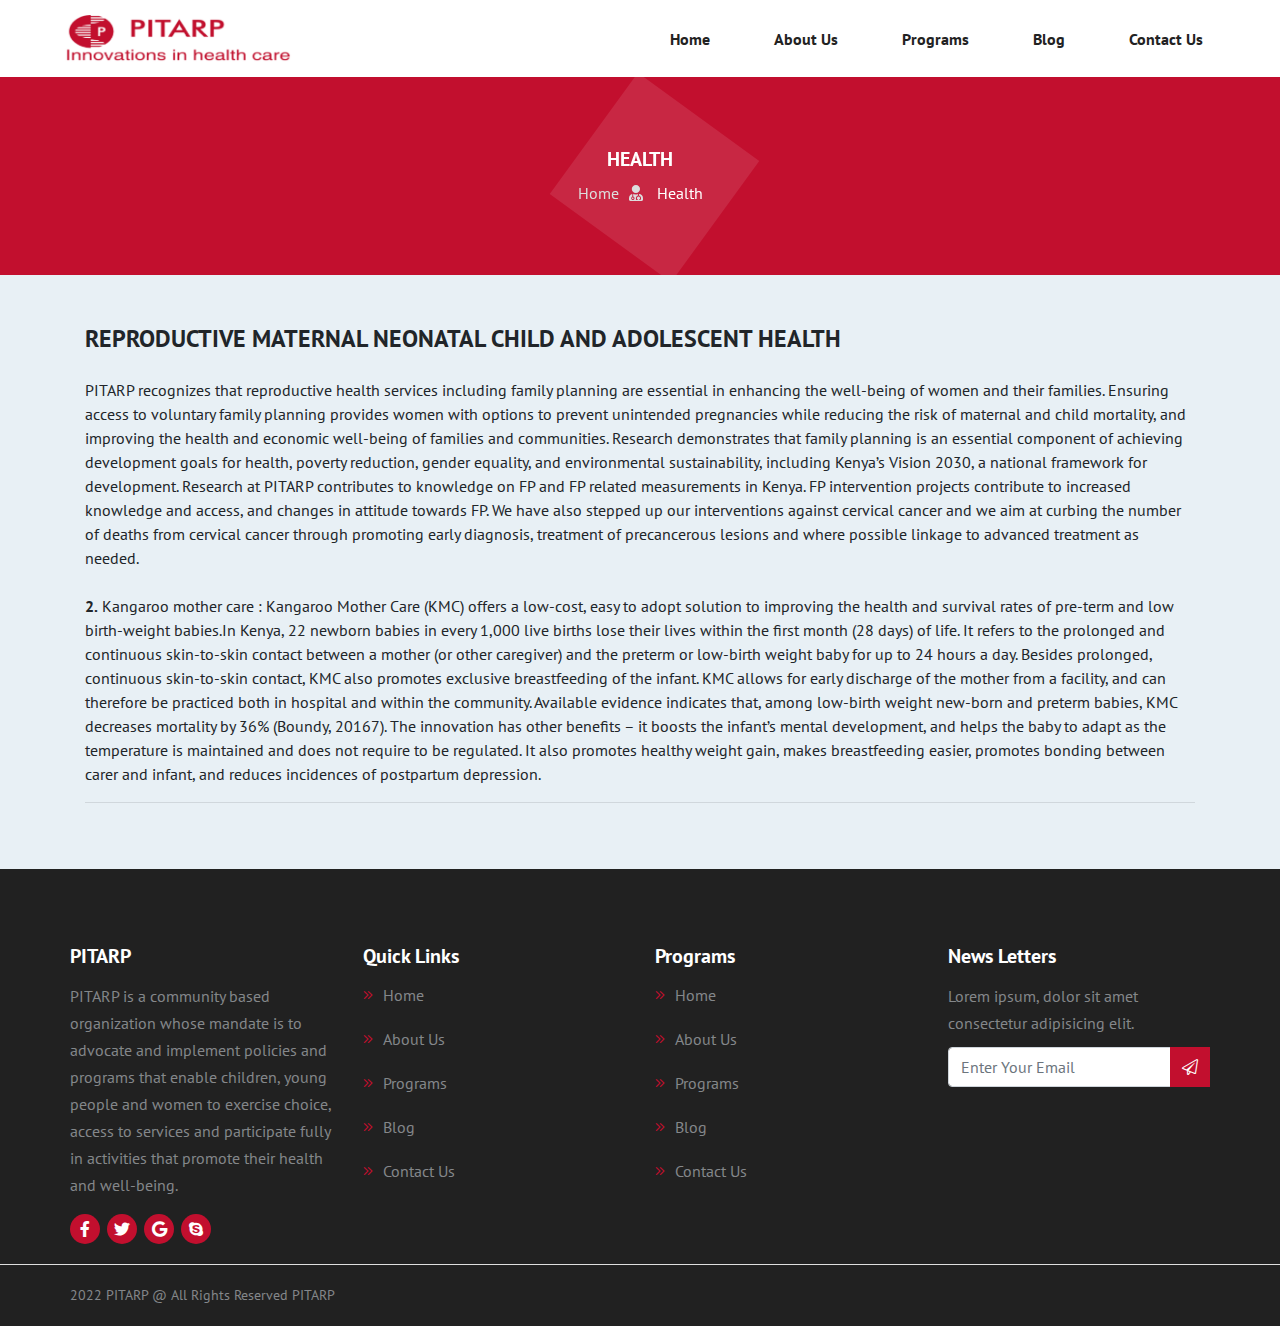
<file: program/wellbeing.html>
<!doctype html>
<html lang="en">

  <head>
    <meta charset="utf-8">
    <meta name="viewport" content="width=device-width, initial-scale=1, shrink-to-fit=no">
    <title>PITARP </title>
    <link rel="icon" type="image/x-icon" href="../assets/images/lk.png">
    <link rel="stylesheet" href="../assets/css/bootstrap.min.css">
    <link rel="stylesheet" href="../assets/css/all.min.css">
    <link rel="stylesheet" href="../assets/css/style.css" />
    <style>

      p {
        
      }
      h4{
        text-align: left;
      }
    </style>
</head>

<body>
   <!-- ======================header started====================== -->
  <header>
    <div class="my-nav">
      <div class="container">
        <div class="row">
          <div class="nav-items">
            <div class="logo">
                <img src="../assets/images/lkn.png">
            </div>
            <div class="menu-toggle">
              <div class="menu-hamburger"></div>
            </div>
            <div class="menu-items">
              <div class="menu">
                <ul>
                  <li><a href="../index.html">Home</a></li>
                  <li><a href="../about-us.html">About Us</a></li>
                  <li><a href="../services.html">Programs</a></li>
                  <li><a href="../#">Blog</a></li>
                  <li><a href="../contact-us.html">Contact Us</a></li>
                </ul>
              </div>
            </div>
          </div>
        </div>
      </div>
    </div>
  </header>

  <!-- ======================Main started====================== -->
  <main class="charity-01-main">

    <!-- ============abt-01 Section  Start============ -->

    <section class="abt-01">
        <div class="container">
            <div class="row">
                <div class="col-12">
                    <div class="heading-wrapper">
                        <h3>Health</h3>
                        <ol>
                            <li>Home<i class="fas fa-user-md"></i></li>
                            <li>Health</li>
                        </ol>
                    </div>
                </div>
            </div>
        </div>
    </section>



    <section class="bg-0-b">
        <div class="container">
            <div class="wrapper">
                <div class="col-md-12" style="text-align:left;">
                    <div class="sup-card-contact">
                        <div class="sup-content">
                            <div class="head-content">
                                <h4  style="font-weight: bolder;">REPRODUCTIVE MATERNAL NEONATAL CHILD AND ADOLESCENT HEALTH </h4>
                              <br>  <p>PITARP recognizes that reproductive health services including family planning are essential in enhancing the well-being of women and their families. Ensuring access to voluntary family planning provides women with options to prevent unintended pregnancies while reducing the risk of maternal and child mortality, and improving the health and economic well-being of families and communities. Research demonstrates that family planning is an essential component of achieving development goals for health, poverty reduction, gender equality, and environmental sustainability, including Kenya’s Vision 2030, a national framework for development. Research at PITARP contributes to knowledge on FP and FP related measurements in Kenya. FP intervention projects contribute to increased knowledge and access, and changes in attitude towards FP. We have also stepped up our interventions against cervical cancer and we aim at curbing the number of deaths from cervical cancer through promoting early diagnosis, treatment of precancerous lesions and where possible linkage to advanced treatment as needed.</p>
                            <br><b>2.</b> Kangaroo mother care :  Kangaroo Mother Care (KMC) offers a low-cost, easy to adopt solution to improving the health and survival rates of pre-term and low birth-weight babies.In Kenya, 22 newborn babies in every 1,000 live births lose their lives within the first month (28 days) of life. It refers to the prolonged and continuous skin-to-skin contact between a mother (or other caregiver) and the preterm or low-birth weight baby for up to 24 hours a day. Besides prolonged, continuous skin-to-skin contact, KMC also promotes exclusive breastfeeding of the infant. KMC allows for early discharge of the mother from a facility, and can therefore be practiced both in hospital and within the community. Available evidence indicates that, among low-birth weight new-born and preterm babies, KMC decreases mortality by 36% (Boundy, 20167). The innovation has other benefits – it boosts the infant’s mental development, and helps the baby to adapt as the temperature is maintained and does not require to be regulated. It also promotes healthy weight gain, makes breastfeeding easier, promotes bonding between carer and infant, and reduces incidences of postpartum depression.</p>
                        <hr>   
                            </div>
                      </div>
                 </div> 
            </div>
        </div> 
    </div>
    </section> 
</main>

<!-- =====================>>>>>Footer Started>>>>>======================== -->
<footer>
    <div class="container">
      <div class="row">
        <div class="col-lg-3 col-md-3 col-sm-6 col-6">
          <div class="footer-content">
            <h2>PITARP</h2>
            <p>PITARP is a community based organization whose mandate is to advocate and implement policies and programs that enable children, young people and women to exercise choice, access to services and participate fully in activities that promote their health and well-being. </p>
            <ul>
              <li><i class="fab fa-facebook-f"></i></li>
              <li><i class="fab fa-twitter"></i></li>
              <li><i class="fab fa-google"></i></li>
              <li><i class="fab fa-skype"></i></li>
            </ul>
          </div>
        </div>
        <div class="col-lg-3 col-md-3 col-sm-6 col-6">
          <div class="footer-content">
            <h2>Quick Links</h2>
            <ol>
              <li><a href="../index.html"><i class="fal fa-angle-double-right"></i>Home</a></li>
              <li><a href="../about-us.html"><i class="fal fa-angle-double-right"></i>About Us</a></li>
              <li><a href="../services.html"><i class="fal fa-angle-double-right"></i>Programs</a></li>
              <li><a href="#"><i class="fal fa-angle-double-right"></i>Blog</a></li>
              <li><a href="../contact-us.html"><i class="fal fa-angle-double-right"></i>Contact Us</a></li>
            </ol>
          </div>
        </div>
        <div class="col-lg-3 col-md-3 col-sm-6 col-6">
          <div class="footer-content">
            <h2>Programs</h2>
            <ol>
              <li><a href="../index.html"><i class="fal fa-angle-double-right"></i>Home</a></li>
              <li><a href="../about-us.html"><i class="fal fa-angle-double-right"></i>About Us</a></li>
              <li><a href="../services.html"><i class="fal fa-angle-double-right"></i>Programs</a></li>
              <li><a href="#"><i class="fal fa-angle-double-right"></i>Blog</a></li>
              <li><a href="../contact-us.html"><i class="fal fa-angle-double-right"></i>Contact Us</a></li>
            </ol>
          </div>
        </div>
        <div class="col-lg-3 col-md-3 col-sm-6 col-6">
          <div class="footer-content">
            <h2>News Letters</h2>
            <p>Lorem ipsum, dolor sit amet consectetur adipisicing elit.</p>
            <div class="form-group">
              <input class="form-control" role="" name="email" type="email" placeholder="Enter Your Email">
              <i class="fal fa-paper-plane"></i>
            </div>
          </div>
        </div>
      </div>
    </div>
    <div class="copy-right">
      <div class="container">
        <div class="copy-right-card">
            <p>2022 PITARP @ All Rights Reserved PITARP<a
                href="https://www.smarteyeapps.com"><!-- VERDICTDEVELOPERS --></a></p>
        </div>
      </div>
    </div>
  </footer>
</body>



<script src="../assets/js/jquery-3.2.1.min.js"></script>
<script src="../assets/js/popper.min.js"></script>
<script src="../assets/js/bootstrap.min.js"></script>
<script src="../assets/js/script.js"></script>
</html>
</file>
<file: assets/css/style.css>
@import url(https://fonts.googleapis.com/css2?family=PT+Sans:wght@400;700&display=swap);
/* ================================ Basic CSS =============================== */
body {
  margin: 0px;
  padding: 0px;
  font-family: 'PT Sans',sans-serif; }
  button{
    background-color: #c20f2e;
    border: .5px solid solid;
    color: #c20f2e;
    padding: 8px;
  }

* {
  margin: 0px;
  padding: 0px;
  box-sizing: border-box; }

img {
  max-width: 100%; }

h1, h2, h3, h4, h5, h6 {
  margin: 0px; }

ul, ol {
  margin: 0px;
  padding: 0px; }
  
  p {
   text-align: left;
    
}
h4 {
  
  font-weight: bolder;
  
 
}
ol.a {
  list-style-type: lower-roman;
}

li {
  list-style: none; }

a {
  text-decoration: none; }

p {
  margin: 0px; }

a:hover {
  text-decoration: none; }

.container {
  max-width: 1170px; }
  @media screen and (max-width: 575px) {
    .container {
      padding: 0px 15px;
      max-width: 100%;
      width: 100%; } }

/* ================================ Header CSS =============================== */
header .my-nav {
  position: relative;
  width: 100%;
  left: 0;
  top: 0;
  z-index: 999;
  padding: 15px 0px;
  padding-left: 15px; }
header .sub-01 {
  position: relative;
  background: #c20f2e; }
header .nav-items {
  display: flex;
  flex-wrap: wrap;
  flex: 1 1 100%;
  max-width: 100%;
  width: 100%;
  position: relative;
  align-items: center; }
  header .nav-items .menu-toggle {
    position: absolute;
    top: 1.5625rem;
    right: 0.9375rem;
    transition: ease-in-out 0.5s;
    display: flex;
    align-items: center;
    justify-content: center;
    visibility: hidden;
    opacity: 0; }
    @media screen and (max-width: 767.98px) {
      header .nav-items .menu-toggle {
        visibility: visible;
        opacity: 1; } }
    header .nav-items .menu-toggle .menu-hamburger {
      width: 1.875rem;
      height: 0.125rem;
      transition: ease-in-out 0.1s;
      box-shadow: 0 2px 5px rgba(255, 255, 255, 0.6);
      background: #c20f2e;
      position: relative; }
      header .nav-items .menu-toggle .menu-hamburger.active {
        background: rgba(0, 0, 0, 0);
        box-shadow: none; }
        header .nav-items .menu-toggle .menu-hamburger.active::after {
          transform: rotate(45deg); }
        header .nav-items .menu-toggle .menu-hamburger.active::before {
          transform: rotate(135deg); }
      header .nav-items .menu-toggle .menu-hamburger::before {
        position: absolute;
        content: "";
        width: 1.875rem;
        height: 0.125rem;
        transition: ease-in-out 0.1s;
        box-shadow: 0 2px 5px rgba(255, 255, 255, 0.6);
        background: #c20f2e;
        transform: translatey(-0.625rem); }
      header .nav-items .menu-toggle .menu-hamburger::after {
        position: absolute;
        content: "";
        width: 1.875rem;
        height: 0.125rem;
        transition: ease-in-out 0.1s;
        box-shadow: 0 2px 5px rgba(255, 255, 255, 0.6);
        background: #c20f2e;
        transform: translatey(0.625rem); }
  header .nav-items .logo {
    width: 30%;
    flex: 1 1 30%;
    max-width: 30%; }
    header .nav-items .logo img {
      max-width: 230px; }
    @media screen and (max-width: 767.98px) {
      header .nav-items .logo {
        width: 80%;
        flex: 1 1 80%;
        max-width: 80%; } }
  header .nav-items .menu-items {
    width: 70%;
    flex: 1 1 70%;
    max-width: 70%;
    position: relative;
    align-items: center;
    justify-content: flex-end; }
    @media screen and (max-width: 767.98px) {
      header .nav-items .menu-items {
        width: 100%;
        flex: 1 1 100%;
        max-width: 100%;
        margin-top: 10px; } }
    header .nav-items .menu-items .menu {
      display: block;
      width: 100%;
      text-align: right; }
      header .nav-items .menu-items .menu.active {
        opacity: 1;
        visibility: visible;
        display: block;
        transition: ease-in-out 0.9s; }
      @media screen and (max-width: 767.98px) {
        header .nav-items .menu-items .menu {
          text-align: left;
          opacity: 0;
          visibility: hidden;
          display: none; } }
      header .nav-items .menu-items .menu ul li {
        display: inline-block;
        padding: 0.625rem; }
        @media screen and (max-width: 767.98px) {
          header .nav-items .menu-items .menu ul li {
            display: block; } }
        header .nav-items .menu-items .menu ul li a {
          color: #222222;
          padding: 0 1.25rem;
          font-weight: 700; }
          header .nav-items .menu-items .menu ul li a:hover {
            color: #c20f2e; }
          @media screen and (max-width: 767.98px) {
            header .nav-items .menu-items .menu ul li a {
              padding: 0rem; } }
          @media (min-width: 768px) and (max-width: 991.98px) {
            header .nav-items .menu-items .menu ul li a {
              padding: 0 0.625rem; } }

.og-hf {
  position: fixed;
  transition: ease-in-out 0.5s;
  width: 100%;
  z-index: 999;
  left: 0;
  top: 0; }
  .og-hf .my-nav {
    background: #fff; }

/* ================================ Slider CSS =============================== */
.banner {
  position: relative;
  height: 37.5rem;
  overflow: hidden;
  transition: all ease-in-out 0.5s;
  background-image: url(../images/slider/slide.jpg);
  background-position: center;
  background-size: cover;
  background-attachment: fixed;
  padding: 3.125rem 0; }
  .banner .wrapper {
    position: relative;
    display: inline-block;
    width: 100%;
    text-align: center;
    margin: 1.25rem 0;
    padding: 6.25rem 0 2.5rem 0; }
    .banner .wrapper h1 {
      font-size: 1.875rem;
      color: #fff;
      display: block;
      margin: .625rem 0;
      text-transform: uppercase;
      font-weight: bold;
      letter-spacing: .2px; }
    .banner .wrapper p {
      display: block;
      font-size: 1.25rem;
      margin: .625rem 0;
      color: #fff; }
    .banner .wrapper ol li {
      display: inline-block;
      background-color: #c20f2e;
      font-size: 1rem;
      color: #fff;
      padding: .625rem;
      border-radius: .3125rem;
      margin: .625rem 0; }
      .banner .wrapper ol li:nth-child(2) {
        margin-left: 1.25rem; }
      .banner .wrapper ol li a {
        color: #fff; }

/* ================================ Section CSS =============================== */
.bg-01 {
  position: relative;
  margin-top: -5rem;
  width: 100%; }
  .bg-01 .wrapper {
    background: #fff;
    position: relative;
    padding: 2.5rem 1.875rem;
    display: block;
    width: 100%;
    box-shadow: 0 16px 28px 0 rgba(0, 0, 0, 0.15);
    z-index: 9; }
    .bg-01 .wrapper .content {
      display: block;
      position: relative;
      transition: all ease-in-out 0.5s;
      margin: .625rem 0; }
      .bg-01 .wrapper .content ol .dashed {
        border-right: 1px dashed #ddd; }
      .bg-01 .wrapper .content ol li {
        display: inline-block;
        position: relative;
        padding: .625rem 0; }
        .bg-01 .wrapper .content ol li i {
          display: block;
          font-size: 2.5rem;
          color: #c20f2e; }
        .bg-01 .wrapper .content ol li h3 {
          font-size: 1.25rem;
          color: #222222;
          text-transform: capitalize;
          font-weight: 600;
          display: inline-block;
          margin: .625rem 0; }
        .bg-01 .wrapper .content ol li p {
          display: block;
          font-size: 1rem;
          color: #373738;
          line-height: 1.5rem;
          margin: 0 0 .625rem 0; }

.bg-02 {
  padding: 3.125rem 0;
  position: relative;
  overflow: hidden; }
  .bg-02 .wrapper {
    margin: 1.25rem 0;
    position: relative;
    display: block; }
    .bg-02 .wrapper figure {
      margin: 0; }
    .bg-02 .wrapper .bs {
      padding: 1.25rem;
      border: 1px dashed #ddd;
      position: relative;
      display: inline-block; }
      .bg-02 .wrapper .bs h3 {
        font-size: 1.25rem;
        color: #222222;
        font-weight: 600; }
      .bg-02 .wrapper .bs p {
        font-size: .9375rem;
        color: #373738;
        line-height: 1.5rem;
        display: inline-block;
        margin: .625rem 0; }
      .bg-02 .wrapper .bs ol li {
        display: inline-block;
        font-size: .8125rem; }
        .bg-02 .wrapper .bs ol li i {
          margin: 0 .625rem 0 0;
          color: #c20f2e; }

.bg-03 {
  position: relative;
  padding: 3.125rem 0;
  background: #fafafa;
  overflow: hidden; }
  .bg-03 .wrapper {
    position: relative;
    display: block;
    margin: 1.25rem 0;
    padding: 1.25rem; }
    .bg-03 .wrapper .content {
      text-align: center; }
      .bg-03 .wrapper .content ol li {
        display: block; }
        .bg-03 .wrapper .content ol li i {
          font-size: 1.875rem;
          color: #c20f2e;
          margin: .625rem 0;
          display: block; }
        .bg-03 .wrapper .content ol li h3 {
          font-size: 1.25rem;
          color: #222222;
          font-weight: 600; }
        .bg-03 .wrapper .content ol li p {
          display: block;
          margin: .625rem 0;
          color: #373738;
          font-size: 1rem; }

.bg-04 {
  padding: 3.125rem 0;
  position: relative;
  overflow: hidden; }
  .bg-04 .main-team-card {
    flex-wrap: wrap;
    width: 100%;
    padding: 10px 15px;
    margin: 20px 0px;
    position: relative;
    transition: 0.5s; }
    .bg-04 .main-team-card .team-setup {
      margin: 0 0 20px 0;
      padding: 10px;
      flex: 1 1 25%;
      width: 25%;
      max-width: 25%; }
      @media screen and (max-width: 375px) {
        .bg-04 .main-team-card .team-setup {
          width: 100%;
          max-width: 100%;
          flex: 1 1 100%;
          -webkit-flex-direction: 1 1 100%;
          -moz-flex-direction: 1 1 100%;
          -ms-flex-direction: 1 1 100%; } }
      @media (min-width: 376px) and (max-width: 767.98px) {
        .bg-04 .main-team-card .team-setup {
          width: 50%;
          max-width: 50%;
          flex: 1 1 50%;
          -webkit-flex-direction: 1 1 50%;
          -moz-flex-direction: 1 1 50%;
          -ms-flex-direction: 1 1 50%; } }
      .bg-04 .main-team-card .team-setup .team-items {
        width: 100%;
        display: block;
        box-shadow: 0 0 30px rgba(0, 0, 0, 0.07);
        transition: 0.5s;
        position: relative; }
        .bg-04 .main-team-card .team-setup .team-items:hover .team-user-social {
          opacity: 1;
          visibility: visible;
          left: 0;
          display: block; }
        .bg-04 .main-team-card .team-setup .team-items:hover .team-user::before {
          width: 100%;
          opacity: 1;
          visibility: visible;
          display: block; }
        .bg-04 .main-team-card .team-setup .team-items .team-name {
          padding: 5px 0px;
          position: relative;
          display: block;
          text-align: center;
          z-index: 2; }
          .bg-04 .main-team-card .team-setup .team-items .team-name::before {
            position: absolute;
            content: "";
            width: 20px;
            height: 20px;
            background: #fff;
            top: -10px;
            -webkit-clip-path: polygon(50% 0%, 100% 50%, 50% 100%, 0% 50%);
            clip-path: polygon(50% 0%, 100% 50%, 50% 100%, 0% 50%);
            left: 47%;
            z-index: 1; }
          .bg-04 .main-team-card .team-setup .team-items .team-name h2 {
            font-size: 18px; }
          .bg-04 .main-team-card .team-setup .team-items .team-name b {
            font-size: 15px;
            color: #848484; }
        .bg-04 .main-team-card .team-setup .team-items .team-user {
          overflow: hidden;
          position: relative;
          transition: 0.5s; }
          .bg-04 .main-team-card .team-setup .team-items .team-user::before {
            position: absolute;
            content: "";
            height: 100%;
            left: 0;
            top: 0;
            width: 0;
            opacity: 0;
            visibility: hidden;
            transition: 0.5s;
            background: rgba(0, 0, 0, 0.7); }
        .bg-04 .main-team-card .team-setup .team-items .team-user-social {
          position: absolute;
          height: 45px;
          background: rgba(255, 255, 255, 0.1);
          width: 100%;
          padding: 5px 0px;
          top: 50%;
          text-align: center;
          display: flex;
          align-items: center;
          justify-content: center;
          left: -100%;
          opacity: 0;
          visibility: hidden;
          transition: 0.5s;
          display: none; }
          @media (min-width: 768px) and (max-width: 991.98px) {
            .bg-04 .main-team-card .team-setup .team-items .team-user-social {
              top: 40%; } }
          .bg-04 .main-team-card .team-setup .team-items .team-user-social ol li {
            display: inline-block;
            padding-right: 10px;
            color: #fff;
            transition: 0.6s;
            height: 30px;
            width: 30px;
            background: #c20f2e;
            line-height: 30px;
            text-align: center;
            padding: 0px;
            border-radius: 50px;
            font-size: 16px;
            margin-right: 5px; }
            .bg-04 .main-team-card .team-setup .team-items .team-user-social ol li:hover {
              color: #c20f2e;
              transform: translateX(-5px); }

.bg-05 {
  position: relative;
  padding: 3.125rem 0;
  background: #fafafa;
  overflow: hidden; }
  .bg-05 .blog-main-card {
    flex-wrap: wrap;
    width: 100%;
    padding: 10px 15px;
    margin: 20px 0px; }
    .bg-05 .blog-main-card .blog-sub {
      width: 33.3%;
      max-width: 33.3%;
      flex: 1 1 33.3%;
      margin: 0 0 20px 0;
      padding: 0px 10px;
      position: relative; }
      @media (max-width: 575.98px) {
        .bg-05 .blog-main-card .blog-sub {
          width: 100%;
          max-width: 100%;
          flex: 1 1 100%; } }
      @media (min-width: 576px) and (max-width: 767.98px) {
        .bg-05 .blog-main-card .blog-sub {
          width: 50%;
          max-width: 50%;
          flex: 1 1 50%; } }
      .bg-05 .blog-main-card .blog-sub .blog-content {
        position: relative;
        display: block;
        overflow: hidden; }
      .bg-05 .blog-main-card .blog-sub .blog-content-section {
        padding: 20px 25px;
        background: #fff;
        border: solid 1px #eee8e8;
        border-top: 0;
        display: block;
        width: 100%; }
        .bg-05 .blog-main-card .blog-sub .blog-content-section .blog-admin {
          margin: 5px 0px; }
          .bg-05 .blog-main-card .blog-sub .blog-content-section .blog-admin ol li {
            display: inline-block;
            color: #c20f2e;
            font-size: 15px;
            margin: 0 5px 0 0; }
            .bg-05 .blog-main-card .blog-sub .blog-content-section .blog-admin ol li i {
              padding: 0 5px 0 0; }
        .bg-05 .blog-main-card .blog-sub .blog-content-section .blo-content-title h4 {
          font-size: 20px;
          font-weight: 600;
          color: #222222;
          padding: 3px 0px; }
        .bg-05 .blog-main-card .blog-sub .blog-content-section .blo-content-title p {
          margin: 0px;
          padding: 3px 0px;
          line-height: 27px;
          color: #373738; }

.about-001 {
  padding: 3.125rem 0;
  position: relative;
  overflow: hidden;
  background: #fafafa; }
  .about-001 .text-part,
  .about-001 .image-part {
    position: relative;
    margin: 1.25rem 0; }
    .about-001 .text-part h2,
    .about-001 .image-part h2 {
      font-weight: 600;
      font-size: 1.8rem;
      margin-bottom: 20px;
      color: #222222; }
    .about-001 .text-part p,
    .about-001 .image-part p {
      text-indent: 20px;
      margin-bottom: 15px;
      line-height: 27px;
      font-weight: 500;
      text-align: justify;
      font-size: .9rem; }
    .about-001 .text-part .about-qcard,
    .about-001 .image-part .about-qcard {
      padding: 50px 30px;
      background-color: #FFF;
      box-shadow: 0 2px 3px 0 rgba(218, 218, 253, 0.35), 0 0px 3px 0 rgba(206, 206, 238, 0.35);
      text-align: center;
      margin-bottom: 30px; }
      .about-001 .text-part .about-qcard i,
      .about-001 .image-part .about-qcard i {
        font-size: 3rem;
        margin-bottom: 30px;
        color: #c20f2e; }
      .about-001 .text-part .about-qcard p,
      .about-001 .image-part .about-qcard p {
        font-weight: 600;
        font-size: 1.2rem; }

.heading {
  margin: 20px 0px;
  text-align: left;
  position: relative;
  display: block; }
  .heading h2 {
    font-size: 25px;
    color: #222222;
    line-height: 50px;
    font-weight: 700;
    text-transform: capitalize;
    position: relative;
    display: inline-block; }

/* ================================ Footer CSS =============================== */
footer {
  position: relative;
  padding: 50px 0px 0px;
  background: #212121; }
  @media screen and (max-width: 767.98px) {
    footer {
      padding: 20px 0 0; } }
  footer .copy-right {
    padding: 20px 0px;
    border-top: solid 1px #dfdfdf;
    font-size: 14px;
    color: #84878a;
    text-align: center; }
    footer .copy-right p a {
      color: #c20f2e;
      padding-left: 10px;
      font-weight: bold; }
  footer .footer-content {
    margin: 20px 0px;
    display: block;
    width: 100%;
    color: #84878a; }
    footer .footer-content p {
      font-size: 16px;
      padding: 10px 0px;
      line-height: 27px;
      margin: 0px; }
    footer .footer-content ul li {
      display: inline-block;
      height: 30px;
      width: 30px;
      background: #c20f2e;
      color: #fff;
      line-height: 30px;
      text-align: center;
      border-radius: 50%;
      margin: 5px 3px 0px 0px; }
    footer .footer-content ol li {
      padding: 10px 0px;
      position: relative; }
      footer .footer-content ol li a {
        color: #84878a;
        font-size: 16px; }
        footer .footer-content ol li a i {
          padding-right: 10px;
          color: #c20f2e; }
    footer .footer-content h2 {
      font-size: 20px;
      position: relative;
      padding: 5px 0px;
      font-weight: 600;
      color: #fff; }
    footer .footer-content .form-group {
      position: relative; }
      footer .footer-content .form-group .form-control {
        height: 40px;
        padding-right: 40px;
        text-overflow: ellipsis; }
      footer .footer-content .form-group i {
        position: absolute;
        height: 40px;
        width: 40px;
        line-height: 40px;
        color: #fff;
        background: #c20f2e;
        text-align: center;
        top: 0;
        right: 0; }

.bg-0-b {
  padding: 50px 0px;
  position: relative;
  background: #e8f0f5;
  z-index: 2; }
  .bg-0-b .main-card-contact {
    flex-wrap: wrap;
    width: 100%;
    margin: 20px 0px;
    padding: 10px 15px;
    position: relative;
    z-index: 9; }
    .bg-0-b .main-card-contact .sup-card-contact {
      width: 40%;
      max-width: 40%;
      flex: 1 1 40%; }
      @media screen and (max-width: 767.98px) {
        .bg-0-b .main-card-contact .sup-card-contact {
          width: 100%;
          max-width: 100%;
          flex: 1 1 100%; } }
      .bg-0-b .main-card-contact .sup-card-contact .contact-title {
        position: relative; }
        .bg-0-b .main-card-contact .sup-card-contact .contact-title h2 {
          font-size: 20px;
          margin: 0 0 10px 0;
          color: #222;
          padding-bottom: 5px;
          position: relative;
          display: inline-block; }
          .bg-0-b .main-card-contact .sup-card-contact .contact-title h2::before {
            position: absolute;
            content: "";
            background: #c20f2e;
            width: 100%;
            height: 3px;
            bottom: 0; }
        .bg-0-b .main-card-contact .sup-card-contact .contact-title ol li {
          display: block;
          padding: 10px 0px;
          color: #606060;
          font-size: 16px;
          font-weight: 600; }
          .bg-0-b .main-card-contact .sup-card-contact .contact-title ol li i {
            color: #c20f2e;
            padding-right: 15px; }
      .bg-0-b .main-card-contact .sup-card-contact .head-content {
        position: relative;
        display: block; }
        .bg-0-b .main-card-contact .sup-card-contact .head-content h2 {
          font-size: 20px;
          margin: 0 0 10px 0;
          color: #222;
          padding-bottom: 5px;
          position: relative;
          display: inline-block; }
          .bg-0-b .main-card-contact .sup-card-contact .head-content h2::before {
            position: absolute;
            content: "";
            background: #c20f2e;
            width: 100%;
            height: 3px;
            bottom: 0; }
        .bg-0-b .main-card-contact .sup-card-contact .head-content p {
          font-size: 16px;
          line-height: 27px;
          display: block;
          padding: 20px 0px;
          margin: 0px; }
    .bg-0-b .main-card-contact .sup-card-contact-0a {
      width: 60%;
      max-width: 60%;
      flex: 1 1 60%; }
      @media screen and (max-width: 767.98px) {
        .bg-0-b .main-card-contact .sup-card-contact-0a {
          width: 100%;
          max-width: 100%;
          flex: 1 1 100%; } }
      .bg-0-b .main-card-contact .sup-card-contact-0a .dived {
        width: 100%;
        flex-wrap: wrap; }
        .bg-0-b .main-card-contact .sup-card-contact-0a .dived .ca-ool {
          padding: 0px 10px; }
        .bg-0-b .main-card-contact .sup-card-contact-0a .dived .form-group {
          width: 50%;
          max-width: 50%;
          flex: 1 1 50%; }
          .bg-0-b .main-card-contact .sup-card-contact-0a .dived .form-group .form-sup {
            margin: 10px;
            position: relative; }
            .bg-0-b .main-card-contact .sup-card-contact-0a .dived .form-group .form-sup .cal-01 {
              position: relative; }
            .bg-0-b .main-card-contact .sup-card-contact-0a .dived .form-group .form-sup i {
              position: absolute;
              right: 0px;
              top: 0px;
              height: 45px;
              width: 45px;
              background: #c20f2e;
              text-align: center;
              line-height: 45px;
              color: #fff;
              border-top-right-radius: .25rem;
              border-bottom-right-radius: .25rem; }
            .bg-0-b .main-card-contact .sup-card-contact-0a .dived .form-group .form-sup label {
              font-size: 15px;
              color: #6e6e6e; }
              .bg-0-b .main-card-contact .sup-card-contact-0a .dived .form-group .form-sup label span {
                position: relative;
                top: 4px;
                left: 5px;
                color: #c20f2e; }
          .bg-0-b .main-card-contact .sup-card-contact-0a .dived .form-group .form-control {
            padding: 10px 15px;
            margin: 30px 0px;
            height: 45px;
            position: relative; }

.abt-01 {
  padding: 3.125rem 0;
  background: #c20f2e;
  position: relative;
  overflow: hidden;
  z-index: 9; }
  .abt-01::before {
    position: absolute;
    content: "";
    background: #fff;
    height: 9.375rem;
    width: 9.375rem;
    top: 0%;
    left: 48%;
    z-index: 1;
    opacity: 0.1;
    transform: translate3d(-23%, 17%, 0) rotate(-54deg); }
  .abt-01 .heading-wrapper {
    position: relative;
    margin: 1.25rem 0;
    display: block;
    text-align: center;
    z-index: 8; }
    .abt-01 .heading-wrapper h3 {
      font-size: 1.25rem;
      font-weight: 700;
      color: #fff;
      margin-bottom: 0.625rem;
      text-transform: uppercase; }
    .abt-01 .heading-wrapper ol li {
      display: inline-block;
      font-size: 1rem;
      color: #ddd; }
      .abt-01 .heading-wrapper ol li:nth-child(2) {
        color: #fff; }
      .abt-01 .heading-wrapper ol li i {
        margin: 0 0.625rem;
        color: #ddd; }

/*# sourceMappingURL=style.css.map */
</file>
